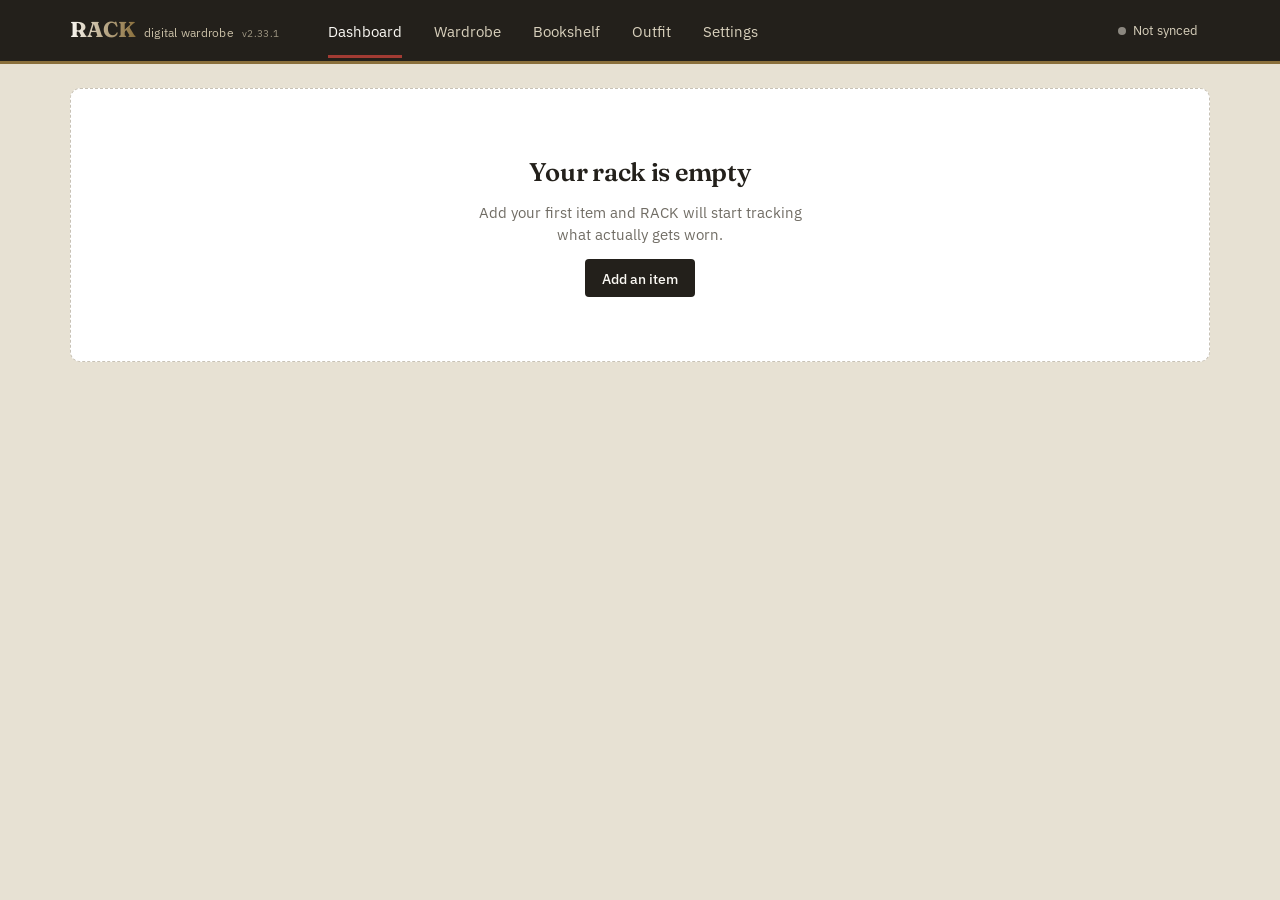
<file: index.html>
<!DOCTYPE html>
<!-- Every commit must bump VERSION. Rules: VERSIONING.md -->
<html lang="en">
<head>
<meta charset="UTF-8">
<meta name="viewport" content="width=device-width, initial-scale=1.0, viewport-fit=cover, interactive-widget=resizes-content">
<title>RACK — Digital Wardrobe</title>
<meta name="description" content="Track your wardrobe, what you actually wear, and what it's worth.">
<link rel="icon" href="data:image/svg+xml,%3Csvg xmlns='http://www.w3.org/2000/svg' viewBox='0 0 100 100'%3E%3Crect width='100' height='100' rx='16' fill='%2323201B'/%3E%3Cline x1='15' y1='30' x2='85' y2='30' stroke='%238A6F3B' stroke-width='6'/%3E%3Cpath d='M30 30 L30 75 M50 30 L50 80 M70 30 L70 72' stroke='%23FBF9F4' stroke-width='5' stroke-linecap='round'/%3E%3C/svg%3E">
<link rel="manifest" href="manifest.webmanifest">
<meta name="theme-color" content="#23201B">
<meta name="mobile-web-app-capable" content="yes">
<meta name="apple-mobile-web-app-capable" content="yes">
<meta name="apple-mobile-web-app-title" content="RACK">
<link rel="apple-touch-icon" href="icons/apple-touch-icon.png">
<link rel="preconnect" href="https://fonts.googleapis.com">
<link rel="preconnect" href="https://fonts.gstatic.com" crossorigin>
<link href="https://fonts.googleapis.com/css2?family=Fraunces:wght@500;600;700&family=IBM+Plex+Sans:wght@400;500;600&display=swap" rel="stylesheet">
<link rel="stylesheet" href="css/style.css?v=20261125g">
</head>
<body>

<header class="app-header">
  <div class="app-header__inner">
    <div class="brand"><span class="gradient-text">RACK</span> <small>digital wardrobe</small> <span class="brand__version mono" id="app-version"></span></div>
    <nav class="nav">
      <button class="nav__link" data-tab="dashboard">Dashboard</button>
      <button class="nav__link" data-tab="wardrobe">Wardrobe</button>
      <button class="nav__link" data-tab="bookshelf" hidden>Bookshelf</button>
      <button class="nav__link" data-tab="outfit">Outfit</button>
      <button class="nav__link" data-tab="settings">Settings</button>
    </nav>
    <div class="sync-indicator" id="sync-indicator">
      <button class="sync-indicator__btn" id="sync-indicator-btn" type="button">
        <span class="sync-indicator__icon" aria-hidden="true"></span>
        <span class="sync-dot" id="sync-dot"></span>
        <span class="sync-indicator__label" id="sync-indicator-label">—</span>
      </button>
      <div class="sync-popover" id="sync-popover">
        <p class="sync-popover__status" id="sync-popover-status">—</p>
        <p class="muted">Push/Pull includes photos. Auto-sync updates wardrobe data only.</p>
        <div class="sync-popover__actions">
          <button class="btn btn--small btn--primary" id="sync-push-btn">Push</button>
          <button class="btn btn--small btn--ghost" id="sync-pull-btn">Pull</button>
        </div>
        <button class="btn btn--tiny btn--ghost sync-popover__settings" id="sync-popover-settings">Sync settings</button>
      </div>
    </div>
  </div>
</header>
<div class="sync-scrim" id="sync-scrim"></div>

<nav class="bottom-nav" id="bottom-nav">
  <span class="bottom-nav__lens" aria-hidden="true"></span>
  <button class="bottom-nav__link" data-tab="dashboard"><span class="bottom-nav__icon" data-icon="home"></span><span class="bottom-nav__label">Home</span></button>
  <button class="bottom-nav__link" data-tab="wardrobe"><span class="bottom-nav__icon" data-icon="hanger"></span><span class="bottom-nav__label">Wardrobe</span></button>
  <button class="bottom-nav__link" data-tab="bookshelf" hidden><span class="bottom-nav__icon" data-icon="book"></span><span class="bottom-nav__label">Bookshelf</span></button>
  <button class="bottom-nav__link" data-tab="outfit"><span class="bottom-nav__icon" data-icon="sparkles"></span><span class="bottom-nav__label">Outfit</span></button>
  <button class="bottom-nav__link" data-tab="settings"><span class="bottom-nav__icon" data-icon="sliders"></span><span class="bottom-nav__label">Settings</span></button>
</nav>

<main class="app-main" id="view"></main>

<div class="modal-overlay" id="modal-overlay">
  <div class="modal-box" id="modal-box"></div>
</div>

<div class="toast-host" id="toast-host"></div>

<script src="js/data.js?v=20261125g"></script>
<script src="js/sync.js?v=20261125g"></script>
<script src="js/brand-logos.js?v=20261125g"></script>
<script src="js/photos.js?v=20261125g"></script>
<script src="js/app.js?v=20261125g"></script>
<script>if ('serviceWorker' in navigator) addEventListener('load', () => navigator.serviceWorker.register('sw.js').catch(() => {}));</script>
</body>
</html>
</file>
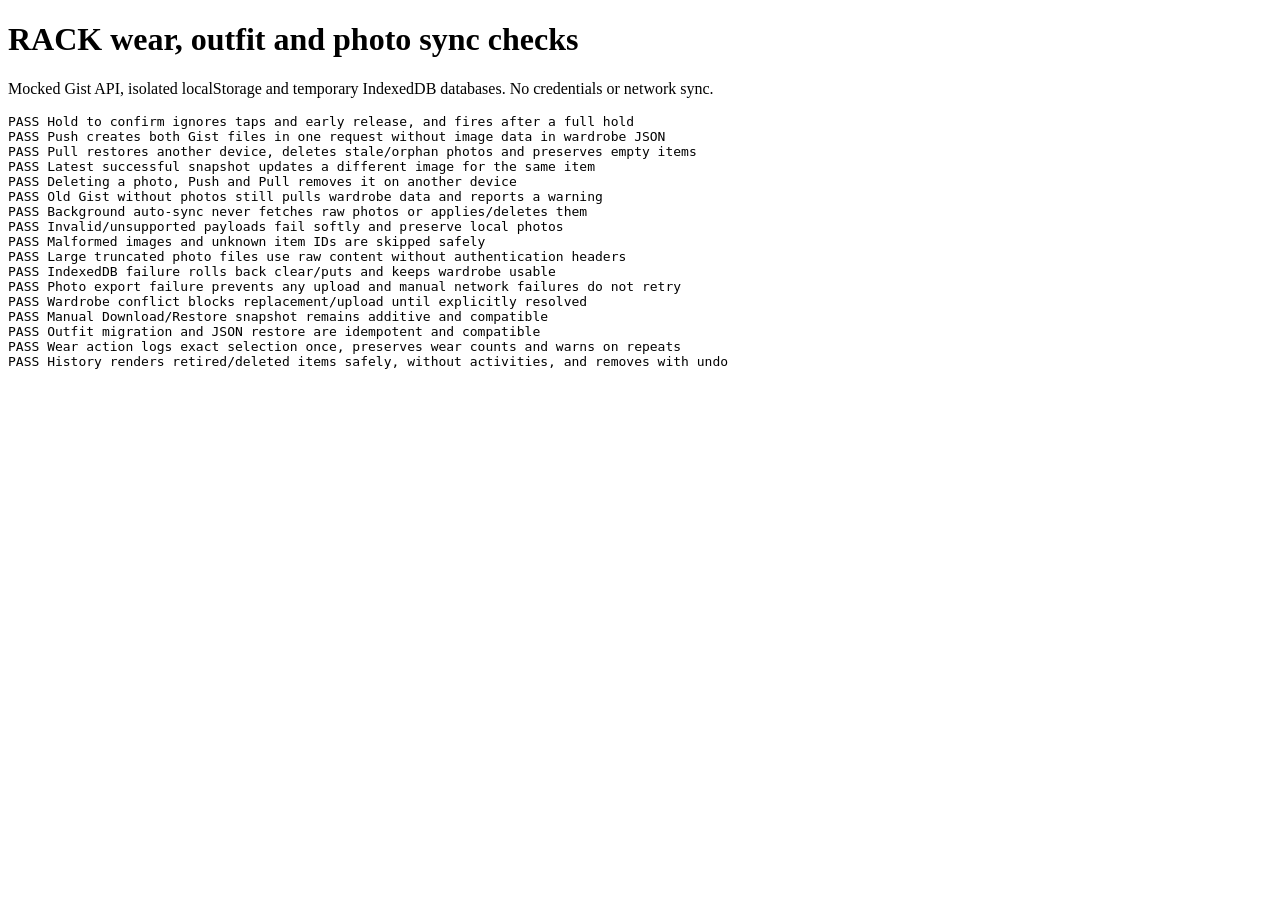
<file: tests/sync.html>
<!doctype html>
<html lang="en">
<meta charset="utf-8">
<title>RACK wear, outfit and photo sync checks</title>
<h1>RACK wear, outfit and photo sync checks</h1>
<p>Mocked Gist API, isolated localStorage and temporary IndexedDB databases. No credentials or network sync.</p>
<pre id="results">Running…</pre>
<script src="review.js"></script>
<script src="milestones.js"></script>
<script src="books.js"></script>
<script src="logos.js"></script>
<script src="modals.js"></script>
<script src="sync.js"></script>
</html>
</file>
<file: css/style.css>
/* ============================================================
   RACK — style.css
   A tailoring / garment-label inspired system: canvas backdrop,
   brass rail accents, hairline rules, tag-punch card motif.
   ============================================================ */

:root {
  /* ---- core theme tokens — overridden per-theme via JS (inline style on :root) ---- */
  --canvas: #E7E1D3;
  --surface-raised: #FFFFFF;
  --text: #23201B;
  --ink: #23201B;          /* structural dark surfaces: header, primary buttons, toast */
  --accent-ink: #FBF9F4;   /* text/icons sitting on --ink surfaces */
  --accent: #8A6F3B;       /* brass rail */
  --thread: #A23B33;       /* stitched red — sparing use */
  --good: #4C6B4F;

  /* ---- derived tokens — computed from the core set above, same formula for every theme ---- */
  --ink-soft: color-mix(in srgb, var(--text) 60%, var(--canvas) 40%);
  --line: color-mix(in srgb, var(--text) 16%, var(--canvas) 84%);
  --surface: color-mix(in srgb, var(--canvas) 35%, var(--surface-raised) 65%);
  --good-bg: color-mix(in srgb, var(--good) 20%, var(--surface-raised) 80%);
  --warn: var(--thread);
  --warn-bg: color-mix(in srgb, var(--thread) 18%, var(--surface-raised) 82%);

  --radius-s: 4px;
  --radius-m: 10px;
  --shadow-card: 0 1px 0 rgba(35,32,27,0.06);

  /* ---- motion ---- */
  --ease-out: cubic-bezier(.22, 1, .36, 1);       /* entrances: quick start, soft landing */
  --ease-in-out: cubic-bezier(.65, 0, .35, 1);    /* anything that travels across the screen */
  --dur-enter: 200ms;                             /* menus, popovers, modals (kept inside 150-250ms) */
  --dur-exit: 160ms;                              /* exits run 20% shorter than entrances */
  --stagger: 30ms;                                /* gap between sequential rows */
  --font-display: 'Fraunces Tabular', 'Fraunces', Georgia, 'Times New Roman', serif;
  --font-body: 'IBM Plex Sans', -apple-system, Segoe UI, sans-serif;
}

* { box-sizing: border-box; }
[hidden] { display: none !important; }
html { -webkit-text-size-adjust: 100%; }
body {
  margin: 0;
  background: var(--canvas);
  color: var(--text);
  font-family: var(--font-body);
  font-size: 15px;
  line-height: 1.5;
  font-variant-numeric: tabular-nums;   /* every digit the same width; the "Tabular digits" faces at the end cover fonts that lack it */
}
button, input, select, textarea { font-variant-numeric: tabular-nums; }
h1, h2, h3, h4 { font-family: var(--font-display); font-weight: 600; margin: 0 0 .4em; letter-spacing: -0.01em; }
p { margin: 0 0 .8em; }
.muted { color: var(--ink-soft); font-size: .88em; }
.mono { font-family: var(--font-body); font-variant-numeric: tabular-nums; }
button { font-family: inherit; }
a { color: var(--accent); }
* { -webkit-tap-highlight-color: transparent; }
:focus-visible { outline: 2px solid var(--accent); outline-offset: 2px; }

/* ---------------- header / nav ---------------- */
.app-header {
  position: sticky; top: 0; left: 0; z-index: 48;
  width: 100%;
  background: var(--ink);
  color: var(--accent-ink);
  border-bottom: 3px solid var(--accent);
}
.app-header__inner {
  max-width: 1180px; margin: 0 auto;
  display: flex; align-items: center; gap: 2rem;
  padding: 0 1.25rem;
}
.brand {
  display: flex; align-items: baseline; gap: .5rem;
  padding: .9rem 0;
  font-family: var(--font-display);
  font-size: 1.35rem;
  font-weight: 700;
  color: var(--accent-ink);
  white-space: nowrap;
}
.brand small { font-family: var(--font-body); font-variant-numeric: tabular-nums; font-size: .55em; color: #C9BFA6; font-weight: 400; letter-spacing: .02em; }
.settings-version { display: none; text-align: center; font-size: .7rem; opacity: .6; margin: .5rem 0 0; }
.sync-indicator__icon { display: none; }
.brand__version { font-size: .62rem; color: #C9BFA6; opacity: .75; font-weight: 400; letter-spacing: .04em; }

.nav { display: flex; gap: 0; overflow-x: auto; flex: 1; position: relative; }
.nav__link {
  position: relative;
  background: none; border: none; color: #D8D0BC;
  font-family: var(--font-body); font-size: .95rem;
  padding: 1.1rem 1rem;
  cursor: pointer;
  white-space: nowrap;
  transition: color .2s var(--ease-out);
}
.nav__link:hover { color: var(--accent-ink); }
.nav__link.is-active { color: var(--accent-ink); }
/* one shared underline (.nav__ink, placed by syncNavInk in app.js) slides between tabs instead of a new one appearing under each */
.nav__ink {
  position: absolute; left: 0; bottom: 0; height: 3px; width: var(--ink-w, 0); pointer-events: none;
  transform: translateX(var(--ink-x, 0)); background: var(--thread);
}
.nav__ink.is-ready { transition: transform .3s var(--ease-in-out), width .3s var(--ease-in-out); }

/* ---------------- sync indicator ---------------- */
.sync-indicator { position: relative; margin-left: auto; }
.sync-indicator__btn {
  display: flex; align-items: center; gap: .45rem;
  background: none; border: 1px solid transparent; border-radius: 20px;
  padding: .4rem .7rem; cursor: pointer; color: #D8D0BC;
  font-family: var(--font-body); font-size: .82rem;
}
.sync-indicator__btn { transition: background-color .2s var(--ease-out), transform .14s var(--ease-out); }
.sync-indicator__btn:hover { background: rgba(255,255,255,.06); }
.sync-indicator__btn:active { transform: scale(.97); }
.sync-dot {
  width: 8px; height: 8px; border-radius: 50%; flex-shrink: 0;
  background: #8C8880; transition: background-color .25s var(--ease-out);
}
.sync-dot--synced { background: var(--good); }
.sync-dot--pending { background: var(--accent); }
.sync-dot--syncing { background: var(--accent); animation: sync-pulse 1s ease-in-out infinite; }
.sync-dot--failed, .sync-dot--conflict { background: var(--thread); }
@keyframes sync-spin { to { transform: rotate(360deg); } }
@keyframes sync-pulse { 0%, 100% { opacity: 1; } 50% { opacity: .35; } }

.sync-popover {
  display: none;
  opacity: 0; transform: scale(.95); transform-origin: calc(100% - 1.5rem) 0;  /* grows out of the sync button */
  transition: opacity var(--dur-exit) var(--ease-out), transform var(--dur-exit) var(--ease-out), display var(--dur-exit) allow-discrete;
  position: absolute; top: calc(100% + 8px); right: 0; z-index: 47;
  background: var(--surface-raised); color: var(--text);
  border: 1px solid var(--line); border-radius: var(--radius-m);
  box-shadow: 0 14px 34px rgba(0,0,0,.22);
  padding: .9rem; width: 240px;
}
.sync-popover.is-open {
  display: block; opacity: 1; transform: none;
  transition: opacity var(--dur-enter) var(--ease-out), transform var(--dur-enter) var(--ease-out), display var(--dur-enter) allow-discrete;
}
@starting-style { .sync-popover.is-open { opacity: 0; transform: scale(.95); } }
/* scrim behind the popover: frosted (default) or fluted, via <html data-popover-blur> */
.sync-scrim {
  display: none; opacity: 0;
  transition: opacity var(--dur-exit) var(--ease-out), display var(--dur-exit) allow-discrete;
  position: fixed; inset: 0; z-index: 44;
  background: rgba(255,255,255,.18);
  backdrop-filter: blur(16px) saturate(150%); -webkit-backdrop-filter: blur(16px) saturate(150%);
}
[data-popover-blur="fluted"] .sync-scrim {
  background:
    repeating-linear-gradient(90deg, rgba(255,255,255,.14) 0, rgba(255,255,255,.03) 6px, rgba(0,0,0,.07) 12px, rgba(255,255,255,.14) 12px),
    rgba(255,255,255,.10);
  backdrop-filter: blur(12px) saturate(140%); -webkit-backdrop-filter: blur(12px) saturate(140%);
}
.sync-scrim.is-open { display: block; opacity: 1; transition-duration: var(--dur-enter); }
@starting-style { .sync-scrim.is-open { opacity: 0; } }
.sync-popover__status { font-size: .82rem; color: var(--ink-soft); margin: 0 0 .7rem; }
.sync-popover__actions { display: flex; gap: .5rem; }
.sync-popover__actions .btn { flex: 1; }
.sync-popover__settings { width: 100%; margin-top: .6rem; }

/* ---------------- bottom nav (mobile only) ---------------- */
.bottom-nav {
  display: none;
  position: fixed; left: 0; right: 0; bottom: 0; z-index: 40;
  background: var(--ink);
  border-top: 3px solid var(--accent);
  padding-bottom: env(safe-area-inset-bottom);
}
.bottom-nav__link {
  position: relative;
  flex: 1;
  display: flex; flex-direction: column; align-items: center; justify-content: center; gap: .25rem;
  background: none; border: none; color: #D8D0BC;
  font-family: var(--font-body); font-size: .68rem;
  padding: .55rem .25rem .5rem;
  cursor: pointer;
}
.bottom-nav__lens { display: none; }
.bottom-nav__icon { display: flex; line-height: 0; }
.bottom-nav__icon svg { display: block; }
.bottom-nav__label { line-height: 1; }
.bottom-nav__link.is-active { color: var(--accent-ink); }
.bottom-nav__link.is-active::before {
  content: ''; position: absolute; left: .9rem; right: .9rem; top: 0; height: 3px;
  background: var(--thread);
}

/* ---------------- layout ---------------- */
.app-main { max-width: 1180px; margin: 0 auto; padding: 1.5rem 1.25rem 4rem; }
.view-section { display: flex; flex-direction: column; gap: 1.25rem; }
.wardrobe-block, #outfit-body { display: flex; flex-direction: column; gap: 1.25rem; }

/* ---------------- buttons ---------------- */
.btn {
  font-family: var(--font-body); font-size: .9rem; font-weight: 500;
  padding: .55rem 1rem; border-radius: var(--radius-s); border: 1px solid transparent;
  cursor: pointer; transition: background-color .2s var(--ease-out), border-color .2s var(--ease-out), color .2s var(--ease-out), transform .14s var(--ease-out);
}
.btn:active { transform: scale(.97); }
.btn--primary { background: var(--ink); color: var(--accent-ink); }
.btn--primary:hover { background: #38332A; }
.btn--ghost { background: transparent; border-color: var(--line); color: var(--text); }
.btn--ghost:hover { background: var(--surface-raised); }
.btn--danger { background: var(--thread); color: #fff; }
.btn--danger:hover { background: #8B322B; }
/* Hold to confirm (app.js holdToConfirm): the button fills left to right while it is held. */
.btn--hold { position: relative; overflow: hidden; isolation: isolate; user-select: none; -webkit-user-select: none; -webkit-touch-callout: none; touch-action: manipulation; }
.btn--hold::before { content: ''; position: absolute; inset: 0; z-index: -1; pointer-events: none; background: rgba(0,0,0,.3); transform: scaleX(var(--hold, 0)); transform-origin: left; }
[data-style="neumorphic"] .btn--hold::before { background: color-mix(in srgb, var(--thread) 22%, transparent); }
.btn--danger-ghost { background: transparent; border-color: var(--warn-bg); color: var(--thread); }
.btn--danger-ghost:hover { background: var(--warn-bg); }
.btn--small { padding: .4rem .75rem; font-size: .82rem; }
.btn--tiny { padding: .25rem .55rem; font-size: .76rem; }
.btn[disabled] { opacity: .4; cursor: not-allowed; }
.icon-btn { background: none; border: none; font-size: 1.4rem; line-height: 1; cursor: pointer; color: var(--ink-soft); }
.icon-btn:hover { color: var(--text); }

/* ---------------- toolbar / filters ---------------- */
.toolbar {
  display: flex; flex-wrap: wrap; align-items: center; justify-content: flex-start; gap: .75rem;
}
/* sort: a toolbar button with a native select laid invisibly over it, so a tap opens the platform picker */
.sort-btn { position: relative; cursor: pointer; }
.sort-btn select { position: absolute; inset: 0; width: 100%; height: 100%; opacity: 0; cursor: pointer; font-size: 16px; appearance: none; border: 0; padding: 0; margin: 0; }
.sort-btn:focus-within { outline: 2px solid var(--ink); outline-offset: 2px; }
.sort-btn.is-sorted { background: color-mix(in srgb, var(--accent) 20%, var(--surface-raised)); font-weight: 600; }
/* search, filters and view toggle cluster left; the create action sits alone on the far right */
#add-item-btn { margin-left: auto; }
.toolbar__filters { display: none; flex-wrap: wrap; gap: .5rem; flex-basis: 100%; width: 100%; }
.toolbar__filters.is-open {
  display: flex; margin-top: .5rem; padding-top: .75rem; border-top: 1px dashed var(--line);
}
.filters-toggle-btn { display: inline-flex; align-items: center; position: relative; }
.filter-count-badge {
  display: inline-flex; align-items: center; justify-content: center;
  min-width: 18px; height: 18px; padding: 0 4px; margin-left: .4rem;
  border-radius: 20px; background: var(--thread); color: #fff;
  font-family: var(--font-body); font-variant-numeric: tabular-nums; font-size: .68rem;
}
.filter-count-badge[hidden] { display: none; }
.filters-backdrop { display: none; }
.filters-done-btn { display: none; }
select, input[type="text"], input[type="number"], input[type="password"], input[type="search"],
input[type="date"] {
  font-family: var(--font-body); font-size: .87rem;
  padding: .5rem .6rem; border-radius: var(--radius-s); border: 1px solid var(--line);
  background: var(--surface-raised); color: var(--text);
}
.search-input { flex: 1 1 180px; min-width: 0; max-width: 260px; }

/* ---------------- stat grid (dashboard) ---------------- */
.stat-grid { display: grid; grid-template-columns: repeat(2, 1fr); gap: .75rem; }
.stat-card {
  background: var(--surface-raised); border: 1px solid var(--line); border-radius: var(--radius-m);
  padding: 1rem 1.1rem; display: flex; flex-direction: column; gap: .2rem;
}
.stat-card__num { font-family: var(--font-display); font-size: 1.7rem; font-weight: 700; }
.stat-card__label { font-size: .8rem; color: var(--ink-soft); }
/* hero metric: one dominant figure, supporting numbers small beneath */
.stat-hero { grid-column: 1 / -1; padding: .9rem 1.2rem; gap: .2rem; }
.stat-hero .stat-card__num { font-size: 1.9rem; line-height: 1.1; }
.stat-hero__head { display: flex; align-items: center; justify-content: space-between; gap: .35rem; }   /* switch sits at the right edge, clear of the figure */
.stat-hero__switch {
  display: inline-flex; align-items: center; justify-content: center; flex: none;
  width: 30px; height: 30px; margin: -4px 0; padding: 0; border-radius: 999px;
  border: 1px solid var(--line); background: transparent; color: var(--ink-soft); cursor: pointer;
}
#cpw-label, #cpw-value { transform-origin: left center; }
.stat-hero__switch:hover, .stat-hero__switch:focus-visible { color: var(--text); border-color: currentColor; }
.stat-hero__meta {
  display: grid; grid-template-columns: repeat(auto-fit, minmax(110px, 1fr)); gap: .75rem 1rem;
  margin-top: .45rem; padding-top: .6rem; border-top: 1px dashed var(--line);
}
.stat-grid .stat-card:not(.stat-hero) { padding: .7rem 1rem; }
.stat-grid .stat-card:not(.stat-hero) .stat-card__num { font-size: 1.35rem; }
.stat-hero__item { display: flex; flex-direction: column; gap: .05rem; min-width: 0; }
.stat-hero__val { font-family: var(--font-display); font-size: 1.05rem; font-weight: 600; overflow-wrap: anywhere; }
.stat-hero__item--wide { grid-column: 1 / -1; flex-direction: row; align-items: baseline; gap: .5rem; }
@media (min-width: 641px) { .stat-hero__meta { grid-template-columns: repeat(4, 1fr); } }  /* full-width item stops auto-fit collapsing empty columns */
/* longest idle + dormant count in one compact row */
.stat-idle { grid-column: 1 / -1; flex-direction: row; align-items: center; justify-content: space-between; gap: .75rem; }
.stat-idle__main { display: flex; flex-direction: column; gap: .1rem; min-width: 0; }
.stat-idle__name { white-space: nowrap; overflow: hidden; }
.stat-idle .tag-chip { flex: none; }
.stat-idle--action { cursor: pointer; transition: transform var(--dur-exit) var(--ease-out); }
.stat-idle--action:active { transform: scale(.985); }
.stat-idle--action:focus-visible { outline: 2px solid var(--accent); outline-offset: 2px; }
.mini-row > span:first-child { min-width: 0; overflow: hidden; text-overflow: ellipsis; white-space: nowrap; }
.mini-row > .tag-chip { flex: none; white-space: nowrap; }
.mini-row > .mini-name:first-child { display: flex; align-items: center; }
.mid { display: flex; min-width: 0; }
.mini-row__main { flex: 1 1 auto; min-width: 0; display: flex; flex-direction: column; gap: .1rem; }
.mini-row__main > .mini-name { display: flex; align-items: center; min-width: 0; overflow: hidden; white-space: nowrap; }
.mini-row__main > small { font-size: .74rem; white-space: nowrap; overflow: hidden; text-overflow: ellipsis; }
.mid__start { min-width: 0; overflow: hidden; text-overflow: ellipsis; white-space: pre; }
.mid__end { flex: none; white-space: pre; }

.dash-cols { display: grid; grid-template-columns: repeat(auto-fit, minmax(260px, 1fr)); gap: 1rem; }
.panel {
  background: var(--surface-raised); border: 1px solid var(--line); border-radius: var(--radius-m);
  padding: 1.2rem;
}
.settings-section { position: relative; }
.backup-cards { display: contents; }
.backup-actions { display: grid; grid-template-columns: 1fr 1fr; gap: .6rem; }
.backup-actions .btn { display: flex; align-items: center; justify-content: center; gap: .5rem; margin: 0; text-align: center; }
.settings-section__actions {
  position: absolute; top: 0; right: 0; z-index: 2;
  display: flex; align-items: center; gap: .4rem;
}
.item-group.is-collapsed .settings-section__actions { display: none; }
.settings-section__actions .btn--icon { height: auto; align-self: stretch; }
.settings-hint-btn {
  flex: none; width: 1.5rem; height: 1.5rem; padding: 0; border-radius: 50%; cursor: pointer;
  border: 1px solid var(--line); background: transparent; color: var(--ink-soft);
  font: inherit; font-size: .8rem; line-height: 1;
}
.settings-hint-btn:hover, .settings-hint-btn[aria-expanded="true"] { color: var(--text); border-color: var(--ink-soft); }
.item-group.is-collapsed .settings-hint-btn { display: none; }
.settings-hint-tip {
  position: absolute; top: calc(100% + .35rem); right: 0; z-index: 30;
  width: min(19rem, calc(100vw - 2.5rem)); padding: .7rem .85rem;
  background: var(--surface-raised); color: var(--text);
  border: 1px solid var(--line); border-radius: var(--radius-m);
  box-shadow: 0 14px 34px rgba(0,0,0,.22);
  font-size: .82rem; line-height: 1.45;
  opacity: 0; visibility: hidden; transform: translateY(-4px); transform-origin: calc(100% - .8rem) 0;
  transition: opacity var(--dur-exit) var(--ease-out), transform var(--dur-exit) var(--ease-out), visibility 0s linear var(--dur-exit);
}
.settings-hint-tip::before { content: ""; position: absolute; left: 0; right: 0; top: -1rem; height: 1rem; }  /* keeps hover while the pointer crosses the gap */
.settings-hint-tip p { margin: 0; }
.settings-hint-tip p + p { margin-top: .5rem; }
.settings-hint-tip.is-open, .settings-hint-btn:focus-visible + .settings-hint-tip {
  opacity: 1; visibility: visible; transform: none;
  transition: opacity var(--dur-enter) var(--ease-out), transform var(--dur-enter) var(--ease-out), visibility 0s;
}
@media (hover: hover) {
  .settings-hint-btn:hover + .settings-hint-tip, .settings-hint-tip:hover {
    opacity: 1; visibility: visible; transform: none;
    transition: opacity var(--dur-enter) var(--ease-out), transform var(--dur-enter) var(--ease-out), visibility 0s;
  }
}
.item-group.is-collapsed .settings-hint-tip { display: none; }
.panel--accent { border-color: var(--accent); background: #FBF6EA; }
.panel--sync label { display: flex; flex-direction: column; gap: .3rem; font-size: .85rem; font-weight: 500; }
.panel--sync input { width: 100%; box-sizing: border-box; }
.panel--danger { border-color: var(--warn-bg); }
.panel--quiet { padding: .75rem 1.2rem; }
.panel--quiet h3 { font-size: .85rem; color: var(--ink-soft); margin: 0 0 .3rem; }
.panel--quiet .mini-row { font-size: .82rem; }
.mini-list { display: flex; flex-direction: column; gap: .1rem; }
.mini-row {
  display: flex; justify-content: space-between; align-items: center; gap: .5rem;
  padding: .5rem 0; border-bottom: 1px dashed var(--line); font-size: .9rem;
}
.mini-row:last-child { border-bottom: none; }

/* ---------------- charts ---------------- */
.chart-svg { width: 100%; height: auto; margin-top: .3rem; }
.chart-svg .chart-label { font-family: var(--font-body); font-size: 12px; fill: var(--ink-soft); }
.chart-svg .chart-value { font-family: var(--font-body); font-variant-numeric: tabular-nums; font-size: 11px; fill: var(--text); }
.chart-svg .chart-track { fill: var(--canvas); }
.chart-svg .chart-icon { color: var(--ink-soft); }
.chart-svg .chart-grid { stroke: var(--line); stroke-width: 1; }
.chart-svg .chart-tick { font-family: var(--font-body); font-variant-numeric: tabular-nums; font-size: 10px; fill: var(--ink-soft); }

.tag-chip {
  display: inline-block; font-family: var(--font-body); font-variant-numeric: tabular-nums; font-size: .72rem;
  background: var(--canvas); border: 1px solid var(--line); border-radius: 20px;
  padding: .15rem .55rem; color: color-mix(in srgb, var(--text) 68%, var(--canvas));
}
/* the good/warn hues are often pale (and themeable), so the text is pulled toward --text to stay readable on their tint */
.tag-chip--good { background: var(--good-bg); color: color-mix(in srgb, var(--good) 50%, var(--text)); border-color: transparent; }
.tag-chip--warn { background: var(--warn-bg); color: color-mix(in srgb, var(--warn) 50%, var(--text)); border-color: transparent; }
.tag-chip--muted { opacity: .7; }
.tag-chip--more { cursor: pointer; font-family: var(--font-body); font-variant-numeric: tabular-nums; line-height: inherit; color: var(--text); }
.tag-chip--more { transition: border-color .2s var(--ease-out), transform .14s var(--ease-out); }
.tag-chip--more:hover { border-color: var(--ink-soft); }
.tag-chip--more:active { transform: scale(.97); }
.tag-chip[hidden] { display: none; }

/* ---------------- item grid & cards ---------------- */
.item-grid { display: grid; grid-template-columns: repeat(auto-fill, minmax(255px, 1fr)); gap: 1rem; }
.item-card {
  position: relative;
  min-width: 0;
  display: flex;
  flex-direction: column;
  background: var(--surface-raised); border: 1px solid var(--line); border-radius: var(--radius-m);
  padding: 1.1rem 1.1rem 1rem; box-shadow: var(--shadow-card);
}
.item-card__top { display: flex; gap: .65rem; align-items: flex-start; }
.swatch { width: 26px; height: 26px; border-radius: 50%; border: 2px solid var(--surface-raised); box-shadow: 0 0 0 1px var(--line); flex-shrink: 0; margin-top: .15rem; }
.swatch--sm { width: 18px; height: 18px; }
/* Perfumes have no colour; the bottle size sits where the swatch would be, so
   it matches the same footprint and keeps the title aligned across cards. */
.item-card__vol {
  display: inline-flex; align-items: center; justify-content: center;
  min-width: 26px; height: 26px; padding: 0 .3rem;
  border-radius: 13px; border: 1px solid var(--line); background: var(--surface);
  color: var(--ink-soft); font-size: .62rem; font-weight: 500; line-height: 1;
  letter-spacing: -.01em; white-space: nowrap; flex-shrink: 0; margin-top: .15rem;
}
.item-row .item-card__vol { min-width: 18px; height: 18px; border-radius: 9px; font-size: .55rem; padding: 0 .2rem; margin-top: 0; }
.item-card__titles { flex: 1; min-width: 0; }
@media (min-width: 641px) { .item-card__titles { min-height: 3.6rem; } } /* reserve two title lines only when cards sit side by side */
.item-card__titles h4 {
  font-size: 1rem; margin-bottom: .1rem; line-height: 1.25;
  display: -webkit-box; -webkit-line-clamp: 2; -webkit-box-orient: vertical;
  overflow: hidden; text-overflow: ellipsis; white-space: normal;
}
.item-card__breadcrumb { font-size: .76rem; color: var(--ink-soft); margin: 0; overflow: hidden; text-overflow: ellipsis; white-space: nowrap; }
.item-card__subtext { font-size: .82rem; color: var(--ink-soft); margin: .5rem 0 0; font-style: italic; }
.item-card__tags { display: flex; flex-wrap: wrap; gap: .3rem; margin: .7rem 0; }

/* overflow menu trigger: doubles as the card's decorative "hole" */
.item-card__overflow { flex-shrink: 0; margin-top: .15rem; }
.item-card__hole-btn {
  position: relative; width: 32px; height: 32px; padding: 0; border-radius: 50%;
  border: 1px solid var(--line); color: var(--ink-soft); cursor: pointer;
  background: color-mix(in srgb, var(--surface-raised) 65%, transparent);
  box-shadow: 0 1px 3px rgba(0,0,0,.08);
  display: flex; align-items: center; justify-content: center;
  transition: background-color .2s var(--ease-out), color .2s var(--ease-out), transform .14s var(--ease-out);
}
.item-card__hole-btn svg { display: block; }
.item-card__hole-btn::before { content: ''; position: absolute; inset: -6px; } /* larger tap target */
.item-card__hole-btn:hover { background: var(--surface-raised); color: var(--text); }

/* Per-device photo on perfume cards (photos.js). Hidden until a real image
   has decoded, so a missing or broken photo leaves the card exactly as it
   looked before — no empty box, no layout shift for photo-less items. */
.item-card__photo {
  margin: -1.1rem -1.1rem .85rem;
  border-radius: calc(var(--radius-m) - 2px) calc(var(--radius-m) - 2px) 0 0;
  overflow: hidden;
  background: var(--surface);
}
.item-card__photo img { display: block; width: 100%; aspect-ratio: 4 / 3; object-fit: cover; }
.item-card__hole-btn:active { transform: scale(.97); }

.item-card__stats {
  display: grid; grid-template-columns: repeat(2, 1fr); gap: .55rem .8rem;
  border-top: 1px dashed var(--line); border-bottom: 1px dashed var(--line);
  padding: .65rem 0; margin: .5rem 0;
  margin-top: auto;
}
.stat-cell { display: flex; align-items: center; gap: .45rem; min-width: 0; }
.stat-cell__icon { flex-shrink: 0; color: var(--ink-soft); display: flex; }
.stat-cell__text { display: flex; flex-direction: column; min-width: 0; }
.stat-cell__text .mono { font-size: .9rem; font-weight: 600; overflow: hidden; text-overflow: ellipsis; white-space: nowrap; }
.stat-cell__text small { font-size: .66rem; color: var(--ink-soft); text-transform: lowercase; }
.stat-cell--good,
.stat-cell--warn { padding: .2rem .4rem; margin: -.2rem -.4rem; border-radius: var(--radius-s); }
.stat-cell--good { background: var(--good-bg); }
.stat-cell--warn { background: var(--warn-bg); }
.stat-cell--good .stat-cell__icon,
.stat-cell--good .mono { color: var(--good); }
.stat-cell--warn .stat-cell__icon,
.stat-cell--warn .mono { color: var(--warn); }

.item-card__actions { display: flex; flex-direction: column; gap: .5rem; }
.item-card__actions-row { display: flex; flex-wrap: wrap; gap: .4rem; }
.item-card__actions-row--primary .btn--wear { flex: 1; }
.btn--wear { padding: .65rem 1rem; font-size: .92rem; }
.item-card--retired { opacity: .82; background: var(--canvas); }
.retired-badge {
  display: inline-block; font-size: .72rem; font-family: var(--font-body); font-variant-numeric: tabular-nums;
  color: var(--ink-soft); background: var(--surface-raised); border: 1px solid var(--line);
  border-radius: 20px; padding: .15rem .6rem; margin: .3rem 0 0;
}

/* ---------------- view toggle (cards / list) ---------------- */
.view-toggle { display: flex; border: 1px solid var(--line); border-radius: var(--radius-s); overflow: hidden; flex-shrink: 0; }
.view-toggle__btn {
  background: var(--surface-raised); border: none; padding: .55rem 1rem;
  font-family: var(--font-body); font-size: .9rem; color: var(--ink-soft); cursor: pointer;
  transition: background-color .2s var(--ease-out), color .2s var(--ease-out), transform .14s var(--ease-out);  /* old and new state overlap instead of snapping */
}
.view-toggle__btn:active { transform: scale(.97); }
/* selected state is a soft accent tint so + Add item stays the only solid dark button in the row */
.view-toggle__btn.is-active { background: color-mix(in srgb, var(--accent) 20%, var(--surface-raised)); color: var(--text); font-weight: 600; }
.segment-toggle { align-self: flex-start; }
/* wardrobe toolbar buttons: icon + label on desktop, icon only on phones so the row stays on one line */
.tb-btn { display: inline-flex; align-items: center; justify-content: center; gap: .45rem; }
.tb-btn svg { flex-shrink: 0; }
@media (max-width: 640px) {
  .tb-btn__label { display: none; }
  .wardrobe-block .toolbar { gap: .5rem; }   /* filters, sort, view, history and + Add share one row from 375px up */
  .tb-btn { gap: 0; min-width: 44px; padding-inline: .7rem; }
  .filters-toggle-btn.tb-btn .filter-count-badge { position: absolute; top: -7px; right: -7px; margin: 0; }
}

/* ---------------- compact list view ---------------- */
.item-grid--list { display: flex; flex-direction: column; gap: .4rem; }

/* optional collapsible sections (Settings > Appearance > Wardrobe sections) */
.item-groups { display: flex; flex-direction: column; gap: 1.25rem; }
.item-group__head {
  display: flex; align-items: center; gap: .5rem; width: 100%; margin-bottom: .75rem; padding: .35rem .1rem;
  background: none; border: none; border-bottom: 1px solid var(--line); cursor: pointer; text-align: left;
  color: var(--text); font-family: var(--font-display); font-size: 1.05rem; font-weight: 600;
}
.item-group__count { font-family: var(--font-body); font-variant-numeric: tabular-nums; font-size: .75rem; font-weight: 400; color: var(--ink-soft); }
.item-group__chev {
  width: .5rem; height: .5rem; margin: 0 .3rem .25rem .1rem; flex-shrink: 0;
  border-right: 2px solid currentColor; border-bottom: 2px solid currentColor;
  transform: rotate(45deg); transition: transform var(--dur-enter) var(--ease-in-out), margin var(--dur-enter) var(--ease-in-out);
}
.item-group.is-collapsed .item-group__chev { transform: rotate(-45deg); margin: 0 .35rem 0 0; }
.item-group.is-collapsed .item-group__head { margin-bottom: 0; }
/* Collapse reveals/hides by animating height while the box clips its contents (no display:none, so it can animate).
   overflow flips to clip at once when closing and only after the reveal finishes when opening, so card shadows are
   intact at rest and hidden cards add no scroll height. Where interpolate-size isn't supported the height just snaps. */
:root { interpolate-size: allow-keywords; }
.item-group__head { transition: margin-bottom var(--dur-enter) var(--ease-in-out); }
.item-group > .item-grid, .item-group > .settings-section__body {
  height: auto;
  transition: height var(--dur-enter) var(--ease-in-out), opacity var(--dur-enter) var(--ease-out), overflow 0s linear var(--dur-enter) allow-discrete, visibility 0s;
}
.item-group.is-collapsed > .item-grid, .item-group.is-collapsed > .settings-section__body {
  height: 0; opacity: 0; visibility: hidden; overflow: clip;
  transition: height var(--dur-exit) var(--ease-in-out), opacity var(--dur-exit) var(--ease-out), overflow 0s allow-discrete, visibility 0s linear var(--dur-exit);
}
.item-row {
  display: flex; align-items: center; gap: .7rem;
  background: var(--surface-raised); border: 1px solid var(--line); border-radius: var(--radius-s);
  padding: .55rem .7rem;
}
.item-row--retired { opacity: .8; background: var(--canvas); }
.item-row__main { flex: 1; min-width: 0; display: flex; flex-direction: column; gap: .05rem; }
.item-row__title { font-weight: 600; font-size: .9rem; white-space: nowrap; overflow: hidden; text-overflow: ellipsis; }
.item-row__meta { font-size: .74rem; color: var(--ink-soft); white-space: nowrap; overflow: hidden; text-overflow: ellipsis; }
.item-row__overflow { position: relative; flex-shrink: 0; }
.item-row__overflow-btn { font-size: 1.05rem; line-height: 1; padding: .35rem .55rem; }
.item-row__menu {
  display: none; opacity: 0; visibility: hidden; transform: scale(.95); transform-origin: calc(100% - 16px) 0;  /* grows out of the ⋮ button */
  transition: opacity var(--dur-exit) var(--ease-out), transform var(--dur-exit) var(--ease-out), visibility 0s linear var(--dur-exit), display var(--dur-exit) allow-discrete;
  position: absolute; top: calc(100% + 4px); right: 0; z-index: 30;
  background: var(--surface-raised); border: 1px solid var(--line); border-radius: var(--radius-s);
  box-shadow: 0 10px 26px rgba(0,0,0,.18); min-width: 168px; overflow: hidden;
}
.item-row__overflow.is-open .item-row__menu {
  display: block; opacity: 1; visibility: visible; transform: none;
  transition: opacity var(--dur-enter) var(--ease-out), transform var(--dur-enter) var(--ease-out), visibility 0s, display var(--dur-enter) allow-discrete;
}
@starting-style { .item-row__overflow.is-open .item-row__menu { opacity: 0; transform: scale(.95); } }
.item-row__menu button {
  display: block; width: 100%; text-align: left; padding: .55rem .8rem;
  background: none; border: none; border-bottom: 1px solid var(--line);
  cursor: pointer; font-family: var(--font-body); font-size: .84rem; color: var(--text);
}
.item-row__menu button:last-child { border-bottom: none; }
.item-row__menu button:hover { background: var(--canvas); }
.item-row__menu button.danger { color: var(--thread); }
.item-row__menu button:disabled { opacity: .4; cursor: not-allowed; }
/* compact +1 so the title gets the room; the title keeps its last words and trims the middle */
.item-row__wear { min-width: 44px; padding-inline: .7rem; }
.item-row__title .mid { font: inherit; }

/* ---------------- outfit builder ---------------- */
.outfit-question { font-family: var(--font-display); font-size: 1.3rem; margin: 0; }
.outfit-view { max-width: 760px; width: 100%; margin: 0 auto; }
.outfit-chips-bar {
  position: sticky; top: var(--app-header-h, 0px); z-index: 20; margin: 0 -1.25rem;
  pointer-events: none; /* free-floating chips: taps in the empty space reach the content below */
}
.outfit-activity-chips {
  border-bottom: none; padding: .6rem 1.25rem; margin: 0; position: relative;
  pointer-events: none;
}
.subnav.outfit-activity-chips {
  border-bottom: none; flex-wrap: nowrap; overflow-x: auto; overflow-y: hidden; -webkit-overflow-scrolling: touch;
  scrollbar-width: none; overscroll-behavior-x: contain;
}
.outfit-activity-chips::-webkit-scrollbar { display: none; }
.outfit-activity-chips .subnav__link { pointer-events: auto; flex: 0 0 auto; white-space: nowrap; }
/* Outer shadows must stay inside the row's padding (~9px): the row scrolls sideways, so it clips
   vertically and a bigger shadow shows up as a hard-edged band under the chips. */
/* Liquid glass chips. Chromium gets real refraction via an inline backdrop-filter from
   LiquidGlass (app.js); everywhere else this frosted version applies. */
.outfit-chips-bar .outfit-activity-chips .subnav__link,
[data-style="glass"] .modal__body .form-actions .btn--ghost {
  background: linear-gradient(145deg, rgba(255,255,255,.42), rgba(255,255,255,.10) 55%, rgba(255,255,255,.22));
  border: 1px solid rgba(255,255,255,.55); color: var(--text);
  backdrop-filter: blur(6px) saturate(1.7) brightness(1.06); -webkit-backdrop-filter: blur(6px) saturate(1.7) brightness(1.06);
  box-shadow:
    inset 0 1.5px 1px rgba(255,255,255,.85), inset 0 -1px 1px rgba(255,255,255,.35),
    inset 1px 0 1px rgba(255,255,255,.35), inset -1px 0 1px rgba(255,255,255,.35),
    inset 0 0 14px rgba(255,255,255,.22), 0 2px 6px rgba(20,30,50,.12);
}
.outfit-chips-bar .outfit-activity-chips .subnav__link.is-active,
[data-style="glass"] .modal__body .form-actions .btn--primary {
  background: linear-gradient(145deg, color-mix(in srgb, var(--ink) 74%, transparent), color-mix(in srgb, var(--ink) 62%, transparent));
  color: var(--accent-ink); border-color: rgba(255,255,255,.28);
  box-shadow:
    inset 0 1.5px 1px rgba(255,255,255,.45), inset 0 -1px 1px rgba(255,255,255,.12),
    0 2px 6px rgba(20,30,50,.16);
}
.outfit-hint { padding: .5rem 0; }
.outfit-category h3 {
  display: flex; align-items: center; font-size: .95rem; margin: 0 0 .6rem;
}
.outfit-item-row { display: flex; flex-wrap: wrap; gap: .6rem; }
.outfit-item-tile {
  display: flex; align-items: center; gap: .55rem; text-align: left;
  background: var(--surface-raised); border: 1px solid var(--line); border-radius: var(--radius-m);
  padding: .55rem .8rem; cursor: pointer; font-family: var(--font-body); color: var(--text);
  max-width: 260px;
}
.outfit-item-tile { transition: border-color .2s var(--ease-out), background-color .2s var(--ease-out), transform .14s var(--ease-out); }
.outfit-item-tile:hover { border-color: var(--accent); }
.outfit-item-tile:active { transform: scale(.97); }
.outfit-item-tile.is-selected { border-color: var(--ink); background: var(--canvas); box-shadow: 0 0 0 1px var(--ink); }
.outfit-item-tile__text { display: flex; flex-direction: column; gap: .15rem; min-width: 0; }
.outfit-item-tile__title {
  font-size: .87rem; font-weight: 500; line-height: 1.25;
  display: -webkit-box; -webkit-line-clamp: 2; -webkit-box-orient: vertical;
  overflow: hidden; text-overflow: ellipsis; white-space: normal;
}
.outfit-item-tile__meta { display: block; font-size: .72rem; }
.outfit-item-tile .swatch--sm { margin-top: 0; }
@media (max-width: 640px) {
  /* Two tiles per row on phones; a picked one-at-a-time item spans the full row. */
  .outfit-item-row { display: grid; grid-template-columns: repeat(2, minmax(0, 1fr)); }
  .outfit-item-tile { max-width: none; }
  .outfit-item-tile__title { -webkit-line-clamp: 3; }
  .outfit-item-tile.is-selected:only-child { grid-column: 1 / -1; }
}

.outfit-summary {
  background: var(--surface-raised); border: 1px solid var(--line); border-radius: var(--radius-m);
  padding: 1rem 1.1rem; position: sticky; bottom: 1rem; box-shadow: var(--shadow-card);
}
.outfit-summary__empty { margin: 0; }
.outfit-summary__header { display: flex; justify-content: space-between; align-items: baseline; gap: .75rem; margin-bottom: .6rem; }
.outfit-summary__list { display: flex; flex-wrap: wrap; gap: .4rem; margin-bottom: .8rem; }
.outfit-summary__chip { display: inline-flex; align-items: center; gap: .35rem; padding-right: .35rem; }
.outfit-summary__chip button { background: none; border: none; cursor: pointer; color: var(--ink-soft); font-size: .85rem; line-height: 1; }
.outfit-summary__chip button:hover { color: var(--thread); }
.outfit-summary__actions { display: flex; flex-wrap: wrap; justify-content: flex-end; gap: .5rem; }
@media (max-width: 640px) {
  .outfit-summary { position: static; }
}

/* ---------------- masters ---------------- */
.subnav { display: flex; gap: .4rem; flex-wrap: wrap; border-bottom: 1px solid var(--line); padding-bottom: .75rem; }
.subnav__link {
  background: var(--surface-raised); border: 1px solid var(--line); border-radius: 20px;
  padding: .4rem .9rem; font-size: .85rem; cursor: pointer; color: var(--ink-soft);
  transition: background-color .2s var(--ease-out), border-color .2s var(--ease-out), color .2s var(--ease-out), transform .14s var(--ease-out);
}
.subnav__link:active { transform: scale(.97); }
.subnav__link.is-active { background: var(--ink); color: var(--accent-ink); border-color: var(--ink); }

.panel-list { display: flex; flex-direction: column; gap: .8rem; }
.master-card { background: var(--surface-raised); border: 1px solid var(--line); border-radius: var(--radius-m); padding: 1rem 1.1rem; }
.master-card__row { display: flex; align-items: center; gap: .75rem; flex-wrap: wrap; }
.master-card__row strong { font-size: 1.02rem; flex: 1; min-width: 100px; }
.master-card__actions { display: flex; gap: .4rem; }
.master-card__actions--split { flex: 1 1 100%; align-items: center; }
.master-card__actions--split [data-act="edit"] { margin-left: auto; }
.btn--icon { display: inline-flex; align-items: center; justify-content: center; width: 36px; height: 32px; padding: 0; }

.sub-list { display: flex; flex-wrap: wrap; gap: .4rem; margin-top: .7rem; }
.cat-icon-badge {
  display: inline-flex; align-items: center; justify-content: center;
  width: 30px; height: 30px; border-radius: 50%; background: var(--canvas); color: var(--ink-soft); flex-shrink: 0;
}
.icon-picker { display: grid; grid-template-columns: repeat(auto-fill, minmax(40px, 1fr)); gap: .4rem; }
.icon-picker__btn {
  display: flex; align-items: center; justify-content: center;
  width: 40px; height: 40px; border-radius: var(--radius-s); border: 1px solid var(--line);
  background: var(--surface-raised); color: var(--ink-soft); cursor: pointer;
}
.icon-picker__btn { transition: background-color .2s var(--ease-out), color .2s var(--ease-out), border-color .2s var(--ease-out), transform .14s var(--ease-out); }
.icon-picker__btn:hover { border-color: var(--accent); }
.icon-picker__btn:active { transform: scale(.97); }
.icon-picker__btn.is-selected { background: var(--ink); color: var(--accent-ink); border-color: var(--ink); }
.sub-pill {
  background: var(--canvas); border: 1px solid var(--line); border-radius: 20px;
  padding: .25rem .3rem .25rem .7rem; font-size: .8rem; display: inline-flex; align-items: center; gap: .3rem;
}
.sub-pill button { background: none; border: none; cursor: pointer; color: var(--ink-soft); font-size: .8rem; padding: 0; width: 1.5rem; height: 1.6rem; display: inline-flex; align-items: center; justify-content: center; }
.sub-pill button:hover { color: var(--text); }
.sub-pill button[data-act="delete-sub"], .chip-card button[data-act="delete"] { color: var(--thread); border-radius: 50%; }  /* destructive: same warning colour as the big delete buttons */
.sub-pill button[data-act="delete-sub"]:hover, .chip-card button[data-act="delete"]:hover { color: var(--thread); background: var(--warn-bg); }

.tag-table__row {
  display: grid; grid-template-columns: 6.4rem minmax(0, 1fr) auto; align-items: center; gap: .6rem;
  background: var(--surface-raised); border: 1px solid var(--line); border-radius: var(--radius-s);
  padding: .55rem .9rem;
}
.tag-table { display: flex; flex-direction: column; gap: .4rem; }
.tag-table__row .tag-chip { justify-self: start; max-width: 100%; overflow-wrap: anywhere; }

.chip-grid { display: flex; flex-wrap: wrap; gap: .6rem; }
.chip-card {
  display: flex; align-items: center; gap: .5rem;
  background: var(--surface-raised); border: 1px solid var(--line); border-radius: 20px;
  padding: .4rem .5rem .4rem .8rem; font-size: .85rem;
}
.chip-card button { background: none; border: none; cursor: pointer; color: var(--ink-soft); padding: 0; width: 1.6rem; height: 1.6rem; flex: none; display: inline-flex; align-items: center; justify-content: center; }
.chip-card button:hover { color: var(--text); }
/* Brands: one full-width row per brand (several per row on wide screens); controls line up in columns */
.chip-grid--rows { display: grid; grid-template-columns: repeat(auto-fill, minmax(min(100%, 22rem), 1fr)); gap: .5rem; }
.chip-grid--rows .chip-card { padding: .5rem .5rem .5rem .65rem; min-width: 0; }
.chip-grid--rows .chip-card > .muted { min-width: 1.4rem; text-align: right; }
.chip-card__name { flex: 1; min-width: 0; overflow: hidden; text-overflow: ellipsis; white-space: nowrap; }
.chip-card button.chip-card__logo { color: var(--text); }  /* the logo is the tap target for changing it; keep logo colour, not the icon grey */
.chip-card__logo-empty { display: inline-flex; opacity: .35; }  /* no logo yet: faint placeholder in the same slot */
.brand-edit-logo { display: flex; align-items: center; gap: .7rem; }
.brand-edit-logo__label { font-size: .85rem; font-weight: 500; }
.brand-edit-logo .btn { margin-left: auto; }
.chip-card__spacer { flex: none; width: 1.6rem; }
/* no delete button when in use: keep the count from hugging the rounded edge */
.chip-card > .muted:last-child { padding-right: .3rem; }
/* per-brand scope picker in Masters > Brands */
.chip-card__scope {
  width: 6rem; font-size: .72rem; padding: .15rem .3rem; border-radius: 10px;
  border: 1px solid var(--line); background: var(--surface); color: var(--ink-soft);
  cursor: pointer;
}
.chip-card__scope:focus-visible { outline: 2px solid var(--accent); outline-offset: 1px; }

/* ---------------- forms ---------------- */
.form { display: flex; flex-direction: column; gap: .9rem; }
.form--wide { min-width: min(640px, 80vw); }
.form label { display: flex; flex-direction: column; gap: .3rem; font-size: .85rem; font-weight: 500; }
.form-row { display: grid; grid-template-columns: 1fr 1fr; gap: .9rem; align-items: end; }
.form fieldset { border: 1px solid var(--line); border-radius: var(--radius-s); padding: .8rem; }
.form legend { font-size: .8rem; color: var(--ink-soft); padding: 0 .3rem; }
.tag-check-grid { display: flex; flex-wrap: wrap; gap: .5rem .9rem; }
.tag-check { flex-direction: row !important; align-items: center; gap: .4rem !important; font-weight: 400 !important; }
.inline-add { display: flex; gap: .4rem; }
.inline-add select, .inline-add input { flex: 1; min-width: 0; }
.inline-add [hidden] { display: none !important; }
/* quiet text link that toggles the brand list's scope filter */
.form-link {
  align-self: flex-start; background: none; border: none; padding: 0;
  color: var(--ink-soft); font-size: .76rem; text-decoration: underline;
  text-underline-offset: 2px; cursor: pointer;
}
.form-link:hover { color: var(--thread); }
.form-actions { display: flex; justify-content: flex-end; gap: .6rem; margin-top: .3rem; }

/* Perfume photo picker inside the item modal (photos.js — per-device). */
.photo-field { display: flex; flex-direction: column; gap: .45rem; }
.photo-field[hidden] { display: none !important; }
.photo-field__label { font-size: .85rem; font-weight: 500; }
.photo-field__preview { border: 1px solid var(--line); border-radius: var(--radius-s); overflow: hidden; background: var(--surface); }
.photo-field__preview img { display: block; width: 100%; max-height: 220px; object-fit: contain; }
.photo-field__zoom { display: flex; align-items: center; gap: .6rem; font-size: .85rem; }
.photo-field__zoom[hidden] { display: none !important; }
.photo-field__zoom input { flex: 1; min-width: 0; accent-color: var(--accent, currentColor); }
.photo-field__zoom output { min-width: 3ch; text-align: right; color: var(--ink-soft); font-variant-numeric: tabular-nums; }
.photo-field__actions { display: flex; flex-wrap: wrap; gap: .4rem; align-items: center; }
.photo-field__hint { font-size: .74rem; color: var(--ink-soft); margin: 0; line-height: 1.45; }

.rule-row { display: grid; grid-template-columns: 1fr 1fr 1.3fr 1.3fr auto; gap: .5rem; align-items: end; margin-bottom: .8rem; }
.rule-field { display: flex; flex-direction: column; gap: .3rem; min-width: 0; }
.rule-field small { color: var(--ink-soft); font-size: .68rem; }
.rule-row select[multiple] { min-height: 66px; font-size: .78rem; }

/* ---------------- activity builder ---------------- */
.activity-preview {
  position: sticky; top: -1.3rem; z-index: 5;
  background: var(--surface); margin: 0 -1.3rem; padding: .7rem 1.3rem;
  border-bottom: 1px solid var(--line); display: flex; flex-direction: column; gap: .45rem;
}
.activity-preview__list { display: flex; flex-wrap: wrap; gap: .35rem; }
/* Modal action rows float as pills at the bottom of the scrolling body, with no bar behind them.
   One rule for every modal form (add/edit item, filters, activity, book, ...). Glass styling is below. */
.modal__body .form-actions {
  position: sticky; bottom: 0; z-index: 5; margin: .3rem 0 0; padding-top: .8rem;
  pointer-events: none;  /* the gap between pills passes taps through to the fields underneath */
}
.modal__body .form-actions .btn { pointer-events: auto; padding: .65rem 1.25rem; font-size: .9rem; }
:where(.modal__body .form-actions) .btn { box-shadow: 0 3px 10px rgba(20,30,50,.18); }
:where(.modal__body .form-actions) .btn--ghost { background: var(--surface-raised); }
@media (max-width: 640px) { .modal__body .form-actions .btn { flex: 1 1 0; } }
.modal__body .toolbar__filters .form-actions .btn { white-space: nowrap; }  /* otherwise the flex column parent sizes the bar for a wrapped label */
.small-label { font-size: .78rem; color: var(--ink-soft); font-weight: 500; margin: .3rem 0 -.2rem; }

.cat-rule { border-bottom: 1px solid var(--line); padding: .7rem 0; }
.cat-rule:last-child { border-bottom: none; }
.cat-rule__toggle { display: flex; flex-direction: row !important; align-items: center; gap: .55rem; cursor: pointer; font-weight: 500; font-size: .92rem; }
.cat-rule__toggle input { width: 16px; height: 16px; accent-color: var(--ink); cursor: pointer; flex-shrink: 0; }
.cat-rule__toggle svg { flex-shrink: 0; color: var(--ink-soft); }
.cat-rule__body:not(:empty) { margin: .6rem 0 0 1.65rem; display: flex; flex-direction: column; gap: .55rem; }
.chip-row { display: flex; flex-wrap: wrap; gap: .4rem; }
.chip-sm { padding: .3rem .7rem !important; font-size: .78rem !important; }
.cat-rule__advanced summary { cursor: pointer; font-size: .78rem; color: var(--ink-soft); }
.cat-rule__advanced[open] summary { margin-bottom: .5rem; }

.exclude-group { display: flex; flex-direction: column; gap: .35rem; margin-bottom: .6rem; }
.exclude-group:last-child { margin-bottom: 0; }
.exclude-group > small { text-transform: uppercase; letter-spacing: .03em; font-size: .68rem; }

.advanced-details { border: 1px solid var(--line); border-radius: var(--radius-s); padding: .7rem .8rem; }
.advanced-details summary { cursor: pointer; font-size: .82rem; color: var(--ink-soft); }
.advanced-details[open] summary { margin-bottom: .6rem; }

/* ---------------- empty state ---------------- */
.empty-state {
  text-align: center; padding: 4rem 1rem; background: var(--surface-raised);
  border: 1px dashed var(--line); border-radius: var(--radius-m);
}
.empty-state h2 { font-size: 1.6rem; }
.empty-state p { color: var(--ink-soft); max-width: 40ch; margin-left: auto; margin-right: auto; }

/* ---------------- settings ---------------- */
.settings-grid { display: grid; grid-template-columns: repeat(auto-fit, minmax(min(100%, 300px), 380px)); gap: 1rem; align-items: start; }
.settings-grid .panel { display: flex; flex-direction: column; gap: .6rem; }
.settings-grid--appearance { grid-template-columns: 1fr; }
.panel--wide { width: 100%; }

.theme-grid, .font-grid { display: grid; grid-template-columns: repeat(auto-fill, minmax(160px, 1fr)); gap: .8rem; margin-top: .5rem; }
.theme-card {
  border: 2px solid transparent; border-radius: var(--radius-m); padding: .9rem;
  display: flex; flex-direction: column; gap: .6rem;
}
.theme-card.is-active { border-color: var(--accent); }
.theme-card__dots { display: flex; gap: .35rem; }
.theme-card__dots span { width: 16px; height: 16px; border-radius: 50%; box-shadow: 0 0 0 1px rgba(0,0,0,.08); }
.theme-card p { margin: 0; font-weight: 600; font-size: .9rem; }
.theme-card__actions { display: flex; gap: .4rem; }

.font-card {
  border: 1px solid var(--line); border-radius: var(--radius-m); padding: .9rem;
  display: flex; flex-direction: column; gap: .4rem; background: var(--surface-raised);
}
.font-card.is-active { border-color: var(--accent); border-width: 2px; }
.font-card__sample { font-size: 2rem; margin: 0; line-height: 1; }
.font-card__name { margin: 0; font-size: .85rem; color: var(--ink-soft); }

.appearance-pair { display: grid; grid-template-columns: 1fr 1fr; gap: 1rem; align-items: stretch; }
.appearance-pair .panel { padding: 1rem; }
.appearance-pair .theme-card__actions { margin-top: auto; flex-wrap: wrap; }

/* "New theme" / "New font" tiles: skeleton placeholder, same size as a real card */
.theme-card.theme-card--new, .font-card.font-card--new,
[data-style] .theme-card.theme-card--new, [data-style] .font-card.font-card--new {
  background: transparent; box-shadow: none; backdrop-filter: none; -webkit-backdrop-filter: none;
  border: 2px dashed var(--line); color: var(--ink-soft); cursor: pointer; text-align: left; font: inherit;
}
.theme-card--new .theme-card__dots span { background: var(--line); opacity: .6; box-shadow: none; }
.font-card--new .font-card__sample { height: 2rem; width: 3.2rem; border-radius: .4rem; background: var(--line); opacity: .6; }
.skeleton-pill { height: 2rem; width: 4.4rem; border-radius: 999px; background: var(--line); opacity: .5; }
.theme-card--new p, .font-card--new .font-card__name { color: var(--ink-soft); font-weight: 600; }
.theme-card--new:hover, .font-card--new:hover { border-color: var(--ink-soft); }

.color-field { flex-direction: row !important; align-items: center; justify-content: space-between; gap: .6rem; }
.color-field input[type="color"] { width: 48px; height: 32px; padding: 2px; cursor: pointer; }
.hex-input { display: flex; align-items: center; gap: .5rem; }
.hex-input .hex-input__swatch { flex: none; }
.hex-input input[type="text"] { width: 7.2rem; font-family: var(--font-body); font-variant-numeric: tabular-nums; text-transform: uppercase; }
.hex-input input[type="text"].is-invalid { border-color: var(--thread); }
.theme-advanced .color-field + .color-field { margin-top: .7rem; }

/* ---------------- modal ---------------- */
.modal-overlay {
  position: fixed; inset: 0; background: rgba(35,32,27,0.55);
  opacity: 0; transition: opacity var(--dur-exit) var(--ease-out), display var(--dur-exit) allow-discrete;
  display: none; align-items: flex-start; justify-content: center;
  padding: 5vh 1rem; overflow: hidden; overscroll-behavior: contain; z-index: 50;
}
html.modal-open, html.modal-open body { overflow: hidden; }
.modal-overlay.is-open { display: flex; opacity: 1; transition-duration: var(--dur-enter); }
@starting-style { .modal-overlay.is-open { opacity: 0; } }
.modal-overlay--center { align-items: center; }
.modal-box {
  background: var(--surface); border-radius: var(--radius-m); max-width: 720px; width: 100%;
  box-shadow: 0 20px 60px rgba(0,0,0,.25);
  display: flex; flex-direction: column; max-height: 100%; overflow: hidden;
  opacity: 0; transform: scale(.95);
  transition: opacity var(--dur-exit) var(--ease-out), transform var(--dur-exit) var(--ease-out);
}
.modal-overlay.is-open .modal-box { opacity: 1; transform: none; transition-duration: var(--dur-enter); }
@starting-style { .modal-overlay.is-open .modal-box { opacity: 0; transform: scale(.95); } }
.modal__header { flex-shrink: 0; display: flex; justify-content: space-between; align-items: center; padding: 1.1rem 1.3rem; border-bottom: 1px solid var(--line); }
.modal__header h3 { margin: 0; }
.modal__body { padding: 1.3rem; flex: 1 1 auto; min-height: 0; overflow-y: auto; overscroll-behavior: contain; }
.confirm__actions { display: flex; justify-content: flex-end; gap: .6rem; margin-top: 1rem; }

/* ---------------- toast ---------------- */
.toast-host { position: fixed; bottom: 1.2rem; left: 50%; transform: translateX(-50%); z-index: 60; display: flex; flex-direction: column; gap: .5rem; align-items: center; }
.toast {
  background: var(--ink); color: var(--accent-ink); padding: .6rem 1.1rem; border-radius: 20px;
  font-size: .85rem; opacity: 0; transform: translateY(6px) scale(.97);
  transition: opacity var(--dur-exit) var(--ease-out), transform var(--dur-exit) var(--ease-out);
  box-shadow: 0 6px 20px rgba(0,0,0,.2);
}
.toast.is-visible { opacity: 1; transform: none; transition-duration: var(--dur-enter); }
.toast--warn { background: var(--thread); }
/* Undo toast (app.js undoToast): the bar burns down over the window in which Undo still works. */
@keyframes fuse-burn { to { transform: scaleX(0); } }
.toast--undo { position: relative; overflow: hidden; display: flex; align-items: center; gap: .9rem; padding-bottom: .75rem; }
.toast__undo { background: none; border: 0; color: inherit; font: inherit; font-weight: 700; text-decoration: underline; text-underline-offset: 3px; padding: .35rem .5rem; margin: -.35rem -.5rem; border-radius: 12px; cursor: pointer; }
.toast__fuse { position: absolute; left: 0; right: 0; bottom: 0; height: 3px; background: var(--accent); transform-origin: left; animation: fuse-burn var(--fuse-ms, 6000ms) linear forwards; }
@media (prefers-reduced-motion: reduce) { .toast__fuse { display: none; } }
.toast-host:has(.toast--undo) { width: max-content; max-width: calc(100vw - 1.5rem); }   /* the host sits at left:50%, which would squeeze the message onto two lines */
@media (max-width: 640px) { .toast-host:has(.toast--undo) { bottom: calc(5.4rem + env(safe-area-inset-bottom)); } }   /* clear of the bottom nav, like glass */

/* ---------------- responsive ---------------- */
@media (max-width: 640px) {
  .app-header { position: relative; }
  .app-header__inner { gap: 1rem; }
  .brand small { display: none; }
  .nav { display: none; }
  .bottom-nav { display: flex; }
  .app-main { padding-bottom: calc(4.5rem + env(safe-area-inset-bottom)); }
  .sync-indicator__label { display: none; }
  .sync-indicator__btn { padding: .4rem; }
  .sync-popover { right: -.5rem; }
  .form--wide { min-width: 0; }
  .rule-row { grid-template-columns: 1fr 1fr; }
  .rule-field--wide { grid-column: span 2; }
  .form-row { grid-template-columns: 1fr; }
  .item-grid { grid-template-columns: 1fr; }
  .font-grid, .theme-grid { grid-template-columns: repeat(2, 1fr); }

  /* filters: collapse behind a toggle + bottom sheet */
  .search-input { max-width: none; flex-basis: 100%; order: -1; }
  .filters-toggle-btn { display: inline-flex; align-items: center; }
  .toolbar__filters { display: none; }
  .toolbar__filters.is-open {
    display: flex; flex-direction: column; gap: .6rem; margin-top: 0;
    position: fixed; left: 0; right: 0; bottom: 0; z-index: 46;
    background: var(--surface-raised); border-top: 1px solid var(--line);
    border-radius: 16px 16px 0 0;
    padding: 1rem 1rem calc(1rem + env(safe-area-inset-bottom));
    box-shadow: 0 -10px 30px rgba(0,0,0,.18);
    max-height: 75vh; overflow-y: auto;
  }
  .toolbar__filters.is-open select { width: 100%; }
  .toolbar__filters.is-open #filters-reset-btn,
  .toolbar__filters.is-open .filters-done-btn { width: 100%; }
  .filters-done-btn { display: block; }
  .filters-backdrop.is-open {
    display: block; position: fixed; inset: 0; z-index: 45;
    background: rgba(28,26,23,.45);
  }
}

/* ============================================================
   SURFACE STYLES — <html data-style="neumorphic|glass|brutalist">
   Layered on top of the colour theme (all colours still come from
   the theme tokens). "classic" has no rules: it is the base above.
   ============================================================ */

/* ---- style picker previews (always render their own style) ---- */
.style-card__sample {
  height: 56px; border-radius: 10px; display: flex; align-items: center; justify-content: center;
  font-family: var(--font-display); font-weight: 700; font-size: 1.1rem; color: var(--text);
}
.style-card__sample[data-preview="classic"] {
  background: var(--surface-raised); border: 1px solid color-mix(in srgb, var(--text) 16%, var(--canvas) 84%);
}
.style-card__sample[data-preview="neumorphic"] {
  background: var(--canvas);
  box-shadow: 5px 5px 10px color-mix(in srgb, var(--ink) 30%, var(--canvas) 70%), -5px -5px 10px var(--surface-raised);
}
[data-tone="dark"] .style-card__sample[data-preview="neumorphic"] {
  box-shadow: 5px 5px 10px color-mix(in srgb, #000 55%, var(--canvas)), -5px -5px 10px color-mix(in srgb, #fff 9%, var(--canvas));
}
.style-card__sample[data-preview="glass"] {
  background: linear-gradient(135deg, color-mix(in srgb, var(--accent) 60%, var(--canvas) 40%), color-mix(in srgb, var(--good) 55%, var(--canvas) 45%));
}
.style-card__sample[data-preview="glass"] span {
  padding: .25rem .9rem; border-radius: 10px;
  background: color-mix(in srgb, var(--surface-raised) 55%, transparent);
  border: 1px solid color-mix(in srgb, var(--surface-raised) 70%, transparent);
  backdrop-filter: blur(8px); -webkit-backdrop-filter: blur(8px);
}
.style-card__sample[data-preview="brutalist"] {
  background: var(--surface-raised); border: 2.5px solid var(--text); box-shadow: 4px 4px 0 var(--text); border-radius: 0;
}

/* ============================ NEUMORPHIC ============================ */
[data-style="neumorphic"] {
  --nm-light: var(--surface-raised);
  --nm-dark: color-mix(in srgb, var(--ink) 30%, var(--canvas) 70%);
  --nm-out: 6px 6px 14px var(--nm-dark), -6px -6px 14px var(--nm-light);
  --nm-out-s: 3px 3px 7px var(--nm-dark), -3px -3px 7px var(--nm-light);
  --nm-out-xs: 2px 2px 4px var(--nm-dark), -2px -2px 4px var(--nm-light);
  --nm-in: inset 3px 3px 7px var(--nm-dark), inset -3px -3px 7px var(--nm-light);
  --radius-s: 10px; --radius-m: 20px;
  --line: color-mix(in srgb, var(--text) 10%, var(--canvas) 90%);
  --shadow-card: var(--nm-out);
}
[data-style="neumorphic"][data-tone="dark"] {
  --nm-light: color-mix(in srgb, #fff 9%, var(--canvas));
  --nm-dark: color-mix(in srgb, #000 55%, var(--canvas));
}
[data-style="neumorphic"] .panel, [data-style="neumorphic"] .panel--accent,
[data-style="neumorphic"] .stat-card, [data-style="neumorphic"] .item-card,
[data-style="neumorphic"] .master-card, [data-style="neumorphic"] .outfit-item-tile,
[data-style="neumorphic"] .outfit-summary, [data-style="neumorphic"] .empty-state,
[data-style="neumorphic"] .font-card, [data-style="neumorphic"] .theme-card {
  background: var(--canvas); border-color: transparent; box-shadow: var(--nm-out);
}
[data-style="neumorphic"] .empty-state { border-style: solid; }
[data-style="neumorphic"] .item-card--retired, [data-style="neumorphic"] .item-row--retired { opacity: .7; }
[data-style="neumorphic"] .item-row, [data-style="neumorphic"] .tag-table__row {
  background: var(--canvas); border-color: transparent; box-shadow: var(--nm-out-s);
}
[data-style="neumorphic"] .font-card.is-active, [data-style="neumorphic"] .theme-card.is-active {
  box-shadow: var(--nm-in); border-color: transparent;
}
[data-style="neumorphic"] .outfit-item-tile:hover { border-color: transparent; }
[data-style="neumorphic"] .outfit-item-tile.is-selected { box-shadow: var(--nm-in); border-color: transparent; background: var(--canvas); }
[data-style="neumorphic"] .tag-chip, [data-style="neumorphic"] .sub-pill, [data-style="neumorphic"] .chip-card,
[data-style="neumorphic"] .retired-badge, [data-style="neumorphic"] .cat-icon-badge {
  background: var(--canvas); border-color: transparent; box-shadow: var(--nm-out-xs);
}
[data-style="neumorphic"] .tag-chip--good { background: var(--good-bg); }
[data-style="neumorphic"] .tag-chip--warn { background: var(--warn-bg); }
[data-style="neumorphic"] .stat-cell--good, [data-style="neumorphic"] .stat-cell--warn { box-shadow: none; }
[data-style="neumorphic"] .swatch { border-color: var(--canvas); }
[data-style="neumorphic"] .item-card__hole-btn { background: var(--canvas); border-color: transparent; box-shadow: var(--nm-in); }

/* buttons */
[data-style="neumorphic"] .btn { background: var(--canvas); color: var(--text); border-color: transparent; box-shadow: var(--nm-out-s); }
[data-style="neumorphic"] .btn:hover { background: var(--canvas); }
[data-style="neumorphic"] .btn:active { transform: none; box-shadow: var(--nm-in); }
[data-style="neumorphic"] .btn--primary { color: var(--accent); font-weight: 600; }
[data-style="neumorphic"] .btn--primary:hover { background: var(--canvas); }
[data-style="neumorphic"] .btn--danger, [data-style="neumorphic"] .btn--danger-ghost { color: var(--thread); background: var(--canvas); border-color: transparent; }
[data-style="neumorphic"] .btn--danger:hover, [data-style="neumorphic"] .btn--danger-ghost:hover { background: var(--canvas); }
[data-style="neumorphic"] .btn[disabled] { box-shadow: none; }
[data-style="neumorphic"] .view-toggle { border: none; background: var(--canvas); box-shadow: var(--nm-in); padding: 3px; }
[data-style="neumorphic"] .view-toggle__btn { background: transparent; border-radius: calc(var(--radius-s) - 3px); padding-block: calc(.55rem - 2px); }
[data-style="neumorphic"] .view-toggle__btn.is-active { background: var(--canvas); color: var(--accent); box-shadow: var(--nm-out-xs); }
[data-style="neumorphic"] .subnav__link { background: var(--canvas); border-color: transparent; box-shadow: var(--nm-out-xs); }
[data-style="neumorphic"] .subnav__link.is-active { background: var(--canvas); color: var(--accent); box-shadow: var(--nm-in); border-color: transparent; }
[data-style="neumorphic"] .icon-picker__btn { background: var(--canvas); border-color: transparent; box-shadow: var(--nm-out-xs); }
[data-style="neumorphic"] .icon-picker__btn.is-selected { background: var(--canvas); color: var(--accent); box-shadow: var(--nm-in); border-color: transparent; }

/* inputs: pressed-in */
[data-style="neumorphic"] select, [data-style="neumorphic"] input[type="text"], [data-style="neumorphic"] input[type="number"],
[data-style="neumorphic"] input[type="password"], [data-style="neumorphic"] input[type="search"],
[data-style="neumorphic"] input[type="date"] {
  background: var(--canvas); border-color: transparent; box-shadow: var(--nm-in);
}

/* header / nav */
[data-style="neumorphic"] .app-header { background: var(--canvas); color: var(--text); border-bottom: none; box-shadow: 0 4px 12px var(--nm-dark); }
[data-style="neumorphic"] .brand { color: var(--text); }
[data-style="neumorphic"] .brand small { color: var(--ink-soft); }
[data-style="neumorphic"] .nav { gap: .4rem; padding: .5rem 0; }
[data-style="neumorphic"] .nav__link { color: var(--ink-soft); padding: .55rem 1rem; border-radius: 12px; }
[data-style="neumorphic"] .nav__link:hover { color: var(--text); }
[data-style="neumorphic"] .nav__link.is-active { color: var(--accent); box-shadow: var(--nm-in); }
[data-style="neumorphic"] .nav__link.is-active::after, [data-style="neumorphic"] .bottom-nav__link.is-active::before { display: none; }
[data-style="neumorphic"] .sync-indicator__btn { color: var(--ink-soft); }
[data-style="neumorphic"] .sync-indicator__btn:hover { background: none; box-shadow: var(--nm-out-xs); }
[data-style="neumorphic"] .bottom-nav { background: var(--canvas); border-top: none; box-shadow: 0 -4px 12px var(--nm-dark); }
[data-style="neumorphic"] .bottom-nav__link { color: var(--ink-soft); }
[data-style="neumorphic"] .bottom-nav__link.is-active { color: var(--accent); }

/* overlays */
[data-style="neumorphic"] .modal-box, [data-style="neumorphic"] .sync-popover, [data-style="neumorphic"] .settings-hint-tip { background: var(--canvas); border-color: transparent; box-shadow: var(--nm-out); }
[data-style="neumorphic"] .item-row__menu { background: var(--canvas); border-color: transparent; box-shadow: var(--nm-out-s); }
[data-style="neumorphic"] .item-row__menu button:hover { box-shadow: var(--nm-in); }
[data-style="neumorphic"] .toast { background: var(--canvas); color: var(--text); box-shadow: var(--nm-out-s); }
[data-style="neumorphic"] .toast--warn { color: var(--thread); }
@media (max-width: 640px) {
  [data-style="neumorphic"] .toolbar__filters.is-open { background: var(--canvas); border-top: none; box-shadow: 0 -6px 16px var(--nm-dark); }
}

/* ============================== GLASS ============================== */
[data-style="glass"] {
  --glass-bg: color-mix(in srgb, var(--surface-raised) 52%, transparent);
  --glass-strong: color-mix(in srgb, var(--surface-raised) 84%, transparent);
  --glass-border: color-mix(in srgb, var(--surface-raised) 70%, transparent);
  --glass-shadow: 0 8px 28px color-mix(in srgb, var(--ink) 16%, transparent), inset 0 1px 0 color-mix(in srgb, #fff 45%, transparent);
  --radius-s: 12px; --radius-m: 20px;
  --shadow-card: var(--glass-shadow);
  /* liquid glass: bright specular edge + faint inner glow */
  --lg-rim: inset 0 1.5px 1px rgba(255,255,255,.7), inset 0 -1px 1px rgba(255,255,255,.22),
            inset 1px 0 1px rgba(255,255,255,.25), inset -1px 0 1px rgba(255,255,255,.25), inset 0 0 16px rgba(255,255,255,.12);
}
[data-style="glass"] body {
  min-height: 100vh;
  background:
    radial-gradient(60vmax 60vmax at 10% 6%, color-mix(in srgb, var(--accent) 42%, transparent), transparent 62%),
    radial-gradient(55vmax 55vmax at 92% 20%, color-mix(in srgb, var(--thread) 30%, transparent), transparent 62%),
    radial-gradient(60vmax 60vmax at 70% 96%, color-mix(in srgb, var(--good) 38%, transparent), transparent 62%),
    var(--canvas);
  background-attachment: fixed;
}
[data-style="glass"] .panel, [data-style="glass"] .panel--accent, [data-style="glass"] .stat-card,
[data-style="glass"] .master-card, [data-style="glass"] .empty-state {
  background: var(--glass-bg); border: 1px solid var(--glass-border); box-shadow: var(--glass-shadow);
  backdrop-filter: blur(16px) saturate(150%); -webkit-backdrop-filter: blur(16px) saturate(150%);
}
/* many-per-screen items: translucent but un-blurred, so long lists stay fast */
[data-style="glass"] .item-card, [data-style="glass"] .item-row, [data-style="glass"] .outfit-item-tile, [data-style="glass"] .outfit-history__entry,
[data-style="glass"] .tag-table__row, [data-style="glass"] .chip-card, [data-style="glass"] .font-card,
[data-style="glass"] .theme-card {
  background: var(--glass-bg); border: 1px solid var(--glass-border); box-shadow: var(--glass-shadow);
}
[data-style="glass"] .item-card--retired, [data-style="glass"] .item-row--retired { background: color-mix(in srgb, var(--canvas) 45%, transparent); }
[data-style="glass"] .outfit-item-tile.is-selected { background: color-mix(in srgb, var(--accent) 22%, var(--glass-bg)); border-color: var(--accent); box-shadow: 0 0 0 1px var(--accent); }
[data-style="glass"] .font-card.is-active, [data-style="glass"] .theme-card.is-active { border-color: var(--accent); }
[data-style="glass"] .outfit-summary {
  background: var(--glass-strong); border: 1px solid var(--glass-border); box-shadow: var(--glass-shadow);
  backdrop-filter: blur(18px) saturate(150%); -webkit-backdrop-filter: blur(18px) saturate(150%);
}
[data-style="glass"] .tag-chip, [data-style="glass"] .sub-pill, [data-style="glass"] .retired-badge, [data-style="glass"] .cat-icon-badge {
  background: color-mix(in srgb, var(--surface-raised) 55%, transparent); border-color: var(--glass-border);
}
[data-style="glass"] .tag-chip--good { background: var(--good-bg); }
[data-style="glass"] .tag-chip--warn { background: var(--warn-bg); }
[data-style="glass"] .chart-svg .chart-track { fill: color-mix(in srgb, var(--text) 8%, transparent); }

/* buttons & inputs */
[data-style="glass"] .btn { box-shadow: inset 0 1px 0 color-mix(in srgb, #fff 30%, transparent); }
[data-style="glass"] .btn--primary { background: color-mix(in srgb, var(--ink) 88%, transparent); border-color: color-mix(in srgb, var(--ink) 60%, transparent); }
[data-style="glass"] .btn--primary:hover { background: var(--ink); }
[data-style="glass"] .btn--ghost { background: var(--glass-bg); border-color: var(--glass-border); }
[data-style="glass"] .btn--ghost:hover { background: var(--glass-strong); }
[data-style="glass"] .view-toggle { border-color: var(--glass-border); }
[data-style="glass"] .view-toggle__btn { background: var(--glass-bg); }
[data-style="glass"] .view-toggle__btn.is-active { background: color-mix(in srgb, var(--accent) 24%, var(--glass-bg)); }
[data-style="glass"] .subnav__link { background: var(--glass-bg); border-color: var(--glass-border); }
[data-style="glass"] .subnav__link.is-active { background: var(--ink); }
[data-style="glass"] .icon-picker__btn { background: var(--glass-bg); border-color: var(--glass-border); }
[data-style="glass"] .icon-picker__btn.is-selected { background: var(--ink); }
[data-style="glass"] select, [data-style="glass"] input[type="text"], [data-style="glass"] input[type="number"],
[data-style="glass"] input[type="password"], [data-style="glass"] input[type="search"],
[data-style="glass"] input[type="date"] {
  background: color-mix(in srgb, var(--surface-raised) 70%, transparent); border-color: var(--glass-border);
}

/* header / nav: frosted dark bar keeps the existing light text colours */
[data-style="glass"] .app-header, [data-style="glass"] .bottom-nav {
  background: color-mix(in srgb, var(--ink) 62%, transparent);
  backdrop-filter: blur(18px) saturate(160%); -webkit-backdrop-filter: blur(18px) saturate(160%);
  border-color: color-mix(in srgb, var(--accent) 70%, transparent);
}

/* overlays */
[data-style="glass"] .modal-overlay { backdrop-filter: blur(6px); -webkit-backdrop-filter: blur(6px); }
[data-style="glass"] .modal-box, [data-style="glass"] .sync-popover, [data-style="glass"] .settings-hint-tip {
  background: var(--glass-strong); border: 1px solid var(--glass-border); box-shadow: var(--glass-shadow);
  backdrop-filter: blur(24px) saturate(150%); -webkit-backdrop-filter: blur(24px) saturate(150%);
}
[data-style="glass"] .item-row__menu {
  background: var(--glass-strong); border: 1px solid var(--glass-border); box-shadow: var(--glass-shadow);
  backdrop-filter: blur(24px) saturate(150%); -webkit-backdrop-filter: blur(24px) saturate(150%);
}
[data-style="glass"] .item-row__menu button { border-bottom-color: var(--glass-border); }
[data-style="glass"] .item-row__menu button:hover { background: var(--glass-bg); }
[data-style="glass"] .activity-preview { background: var(--glass-strong); }
[data-style="glass"] .toast { background: color-mix(in srgb, var(--ink) 85%, transparent); backdrop-filter: blur(10px); -webkit-backdrop-filter: blur(10px); }

/* ---- liquid glass surfaces (glass style) ----
   Order matters: var(--lg) (the refraction) must come before blur(), otherwise the blur's edge
   padding shifts the filter region and leaves a visible inset rectangle.
   Real refraction (.lg-on + --lg, set by LiquidGlass in app.js) only where a surface floats
   over page content: bottom nav, outfit summary, toasts. Text-heavy panels (modals, menus,
   sync popover) keep their strong tint and just get the specular rim. */
[data-style="glass"] .modal-box, [data-style="glass"] .sync-popover, [data-style="glass"] .item-row__menu {
  box-shadow: var(--lg-rim), var(--glass-shadow);
}
/* one glass recipe for both states (empty / items selected) so the card doesn't change look as you pick */
[data-style="glass"] .outfit-summary.lg-on {
  background: linear-gradient(145deg, color-mix(in srgb, var(--surface-raised) 62%, transparent), color-mix(in srgb, var(--surface-raised) 34%, transparent) 60%, color-mix(in srgb, var(--surface-raised) 48%, transparent));
  backdrop-filter: var(--lg) blur(8px); -webkit-backdrop-filter: var(--lg) blur(8px);  /* no saturate/brightness: they leave a visible inset rectangle on this wide shape */
  border-color: color-mix(in srgb, var(--surface-raised) 60%, transparent);
  box-shadow: var(--lg-rim), 0 8px 22px rgba(20,30,50,.14);
}
/* Same chip recipe as the Outfit activity pills, a little more opaque and blurrier because form text scrolls underneath */
[data-style="glass"] .modal__body .form-actions .btn {
  border-radius: 999px;
  backdrop-filter: blur(10px) saturate(1.7) brightness(1.06); -webkit-backdrop-filter: blur(10px) saturate(1.7) brightness(1.06);
}
[data-style="glass"] .modal__body .form-actions .btn--ghost {
  background: linear-gradient(145deg, rgba(255,255,255,.88), rgba(255,255,255,.64) 55%, rgba(255,255,255,.8));
}
[data-style="glass"] .modal__body .form-actions .btn.lg-on {
  backdrop-filter: var(--lg) blur(10px) saturate(1.7) brightness(1.06); -webkit-backdrop-filter: var(--lg) blur(10px) saturate(1.7) brightness(1.06);
}
[data-style="glass"] .toast { border: 1px solid rgba(255,255,255,.22); box-shadow: var(--lg-rim), 0 4px 12px rgba(10,15,30,.22); }
[data-style="glass"] .toast.lg-on {
  background: color-mix(in srgb, var(--ink) 70%, transparent);
  backdrop-filter: var(--lg) blur(3px) saturate(1.5); -webkit-backdrop-filter: var(--lg) blur(3px) saturate(1.5);
}
@media (max-width: 640px) {
  /* bottom nav: floating glass capsule, iOS tab-bar style */
  [data-style="glass"] .bottom-nav {
    left: .9rem; right: .9rem; bottom: calc(.7rem + env(safe-area-inset-bottom)); padding: 4px;
    border: 1px solid rgba(255,255,255,.3); border-radius: 999px;
    background: color-mix(in srgb, var(--ink) 50%, transparent);
    box-shadow: var(--lg-rim), 0 8px 24px rgba(10,15,30,.26);
  }
  [data-style="glass"] .bottom-nav.lg-on {
    backdrop-filter: var(--lg) blur(4px) saturate(1.6) brightness(1.04); -webkit-backdrop-filter: var(--lg) blur(4px) saturate(1.6) brightness(1.04);
  }
  [data-style="glass"] .toast-host { bottom: calc(5.4rem + env(safe-area-inset-bottom)); }  /* clear of the floating nav */
  /* no header on mobile: sync becomes a round glass button beside the nav capsule */
  [data-style="glass"] .app-header { height: 0; background: none; border: none; box-shadow: none; backdrop-filter: none; -webkit-backdrop-filter: none; }
  [data-style="glass"] .app-header__inner { padding: 0; }
  [data-style="glass"] .brand { display: none; }
  [data-style="glass"] .app-main { padding-top: calc(1.1rem + env(safe-area-inset-top)); }
  [data-style="glass"] .settings-version { display: block; }
  [data-style="glass"] .bottom-nav { right: calc(.9rem + 3.7rem + .5rem); }
  [data-style="glass"] .sync-indicator { position: fixed; right: .9rem; bottom: calc(.7rem + env(safe-area-inset-bottom)); margin: 0; }
  [data-style="glass"] .sync-indicator__btn {
    position: relative; justify-content: center; width: 3.7rem; height: 3.7rem; padding: 0; border-radius: 999px;
    border: 1px solid rgba(255,255,255,.3); color: #fff;
    background: color-mix(in srgb, var(--ink) 50%, transparent);
    box-shadow: var(--lg-rim), 0 6px 18px rgba(10,15,30,.26);
    transition: width .3s var(--ease-in-out), height .3s var(--ease-in-out), transform .14s var(--ease-out);
  }
  [data-style="glass"] .sync-indicator__btn:active { transform: scale(.97); }
  [data-style="glass"] .sync-indicator__btn:hover { background: color-mix(in srgb, var(--ink) 50%, transparent); }
  [data-style="glass"] .sync-indicator__btn.lg-on {
    backdrop-filter: var(--lg) blur(4px) saturate(1.6) brightness(1.04); -webkit-backdrop-filter: var(--lg) blur(4px) saturate(1.6) brightness(1.04);
  }
  [data-style="glass"] .sync-indicator__icon { display: flex; line-height: 0; }
  [data-style="glass"] .sync-indicator__btn .sync-dot { display: none; }  /* status is drawn inside the cloud icon instead */
  [data-style="glass"] .sync-glyph--alert { color: color-mix(in srgb, var(--thread) 45%, #fff); }
  [data-style="glass"] .sync-glyph--spin { transform-origin: 11.5px 13px; animation: sync-spin .9s linear infinite; }
  [data-style="glass"] .bottom-nav__link, [data-style="glass"] .bottom-nav__link.is-active { color: #fff; }
  [data-style="glass"] .sync-popover { top: auto; bottom: calc(100% + 10px); right: 0; transform-origin: calc(100% - 1.85rem) 100%; }
  /* the selection capsule slides between tabs */
  [data-style="glass"] .bottom-nav__lens {
    display: block; position: absolute; top: 4px; bottom: 4px; left: 0; width: var(--lens-w, 0); border-radius: 999px;
    transform: translateX(var(--lens-x, 0)) scaleX(var(--lens-s, 1)); pointer-events: none;  /* --lens-s: ~12% stretch while travelling (app.js) */
    background: linear-gradient(160deg, rgba(255,255,255,.34), rgba(255,255,255,.10) 55%, rgba(255,255,255,.2));
    box-shadow: inset 0 1.5px 1px rgba(255,255,255,.6), inset 0 -1px 1px rgba(255,255,255,.2), 0 2px 8px rgba(10,15,30,.18);
    transition: transform .36s var(--ease-in-out), width .36s var(--ease-in-out);  /* no overshoot: this is everyday UI */
  }
  /* active tab expands inline (icon + label) inside the sliding capsule; the others stay icon-only */
  [data-style="glass"] .bottom-nav.is-moving .bottom-nav__lens { transition: none; }  /* JS tracks the tab while it grows */
  [data-style="glass"] .bottom-nav__link {
    z-index: 1; border-radius: 999px; flex: 1 1 0; min-width: 0; flex-direction: row; gap: 0; padding: .9rem .25rem;
    transition: flex-grow .36s var(--ease-in-out), padding .3s var(--ease-in-out), gap .3s var(--ease-in-out), transform .14s var(--ease-out);
  }
  [data-style="glass"] .bottom-nav__link.is-active { flex-grow: 3; gap: .4rem; }
  [data-style="glass"] .bottom-nav__link:active { transform: scale(.97); }
  [data-style="glass"] .bottom-nav__link.is-active::before { display: none; }
  [data-style="glass"] .bottom-nav__label {
    font-size: .78rem; font-weight: 600; max-width: 0; opacity: 0; overflow: hidden; white-space: nowrap;
    transition: max-width .36s var(--ease-in-out), opacity .25s var(--ease-out);
  }
  [data-style="glass"] .bottom-nav__link.is-active .bottom-nav__label { max-width: 5.5rem; opacity: 1; }
}
@media (max-width: 640px) {
  [data-style="glass"] .toolbar__filters.is-open {
    background: var(--glass-strong); border-top: 1px solid var(--glass-border);
    backdrop-filter: blur(24px) saturate(150%); -webkit-backdrop-filter: blur(24px) saturate(150%);
  }
}

/* =========================== NEOBRUTALIST =========================== */
[data-style="brutalist"] {
  --radius-s: 0; --radius-m: 0;
  --line: var(--text);
  --bru-border: 2.5px solid var(--text);
  --bru-shadow: 4px 4px 0 var(--text);
  --bru-shadow-s: 2px 2px 0 var(--text);
  --shadow-card: var(--bru-shadow);
}
[data-style="brutalist"] h1, [data-style="brutalist"] h2, [data-style="brutalist"] h3, [data-style="brutalist"] h4 { font-weight: 700; letter-spacing: -0.02em; }
[data-style="brutalist"] :focus-visible { outline: 3px solid var(--accent); outline-offset: 2px; }

[data-style="brutalist"] .panel, [data-style="brutalist"] .stat-card, [data-style="brutalist"] .item-card,
[data-style="brutalist"] .master-card, [data-style="brutalist"] .outfit-summary, [data-style="brutalist"] .empty-state,
[data-style="brutalist"] .font-card, [data-style="brutalist"] .theme-card {
  border: var(--bru-border); box-shadow: var(--bru-shadow);
}
[data-style="brutalist"] .item-row, [data-style="brutalist"] .outfit-item-tile, [data-style="brutalist"] .tag-table__row {
  border: 2px solid var(--text); box-shadow: var(--bru-shadow-s);
}
[data-style="brutalist"] .empty-state { border-style: solid; }
[data-style="brutalist"] .panel--accent { background: color-mix(in srgb, var(--accent) 18%, var(--surface-raised) 82%); border-color: var(--text); }
[data-style="brutalist"] .stat-card:nth-child(4n+1) { background: color-mix(in srgb, var(--accent) 26%, var(--surface-raised) 74%); }
[data-style="brutalist"] .stat-card:nth-child(4n+2) { background: color-mix(in srgb, var(--thread) 20%, var(--surface-raised) 80%); }
[data-style="brutalist"] .stat-card:nth-child(4n+3) { background: color-mix(in srgb, var(--good) 26%, var(--surface-raised) 74%); }
[data-style="brutalist"] .item-card--retired, [data-style="brutalist"] .item-row--retired { opacity: .75; }
[data-style="brutalist"] .outfit-item-tile:hover { border-color: var(--text); background: color-mix(in srgb, var(--accent) 18%, var(--surface-raised) 82%); }
[data-style="brutalist"] .outfit-item-tile.is-selected { background: color-mix(in srgb, var(--accent) 30%, var(--surface-raised) 70%); box-shadow: var(--bru-shadow-s); border-color: var(--text); }
[data-style="brutalist"] .font-card.is-active, [data-style="brutalist"] .theme-card.is-active { background: color-mix(in srgb, var(--accent) 20%, var(--surface-raised) 80%); border-width: 3px; }
[data-style="brutalist"] .item-card__hole-btn { border: 2px solid var(--text); }
[data-style="brutalist"] .item-card__stats { border-top-style: solid; border-bottom-style: solid; border-color: var(--text); }
[data-style="brutalist"] .chart-svg .chart-grid { stroke: color-mix(in srgb, var(--text) 25%, var(--canvas) 75%); }

/* pills become hard-edged tags */
[data-style="brutalist"] .tag-chip, [data-style="brutalist"] .sub-pill, [data-style="brutalist"] .chip-card,
[data-style="brutalist"] .retired-badge, [data-style="brutalist"] .subnav__link, [data-style="brutalist"] .view-toggle,
[data-style="brutalist"] .filter-count-badge, [data-style="brutalist"] .sync-indicator__btn, [data-style="brutalist"] .toast { border-radius: 0; }
[data-style="brutalist"] .tag-chip, [data-style="brutalist"] .sub-pill, [data-style="brutalist"] .chip-card, [data-style="brutalist"] .retired-badge {
  border: 2px solid var(--text); background: var(--surface-raised); color: var(--text);
}
[data-style="brutalist"] .tag-chip--good { background: var(--good-bg); color: var(--text); }
[data-style="brutalist"] .tag-chip--warn { background: var(--warn-bg); color: var(--text); }
[data-style="brutalist"] .subnav__link { border: 2px solid var(--text); color: var(--text); font-weight: 600; }
[data-style="brutalist"] .subnav__link.is-active, [data-style="brutalist"] .view-toggle__btn.is-active,
[data-style="brutalist"] .icon-picker__btn.is-selected { background: var(--ink); color: var(--accent-ink); }
[data-style="brutalist"] .view-toggle { border: 2px solid var(--text); }
[data-style="brutalist"] .item-group__head { border-bottom: 2px solid var(--text); }
[data-style="brutalist"] .icon-picker__btn { border: 2px solid var(--text); }

/* buttons: hard shadow that "presses" */
[data-style="brutalist"] .btn {
  border: 2px solid var(--text); box-shadow: var(--bru-shadow-s); font-weight: 700;
  transition: transform .06s, box-shadow .06s, background .12s;
}
[data-style="brutalist"] .btn:hover { transform: translate(-1px, -1px); box-shadow: 3px 3px 0 var(--text); }
[data-style="brutalist"] .btn:active { transform: translate(2px, 2px); box-shadow: 0 0 0 var(--text); }
[data-style="brutalist"] .btn--primary, [data-style="brutalist"] .btn--primary:hover { background: var(--ink); color: var(--accent-ink); }
[data-style="brutalist"] .btn--ghost { background: var(--surface-raised); color: var(--text); }
[data-style="brutalist"] .btn--ghost:hover { background: color-mix(in srgb, var(--accent) 22%, var(--surface-raised) 78%); }
[data-style="brutalist"] .btn--danger, [data-style="brutalist"] .btn--danger:hover { background: var(--thread); color: #fff; }
[data-style="brutalist"] .btn--danger-ghost { background: var(--surface-raised); color: var(--thread); }
[data-style="brutalist"] .btn--danger-ghost:hover { background: var(--warn-bg); }
[data-style="brutalist"] .btn[disabled] { box-shadow: none; transform: none; }
[data-style="brutalist"] .btn--tiny { box-shadow: none; }
[data-style="brutalist"] .btn--tiny:hover { box-shadow: 2px 2px 0 var(--text); }

[data-style="brutalist"] select, [data-style="brutalist"] input[type="text"], [data-style="brutalist"] input[type="number"],
[data-style="brutalist"] input[type="password"], [data-style="brutalist"] input[type="search"],
[data-style="brutalist"] input[type="date"] {
  border: 2px solid var(--text); background: var(--surface-raised);
}
[data-style="brutalist"] select:focus, [data-style="brutalist"] input:focus { outline: none; box-shadow: 3px 3px 0 var(--accent); }

/* header / nav: light bar, ink-filled active tab */
[data-style="brutalist"] .app-header { background: color-mix(in srgb, var(--accent) 30%, var(--surface-raised) 70%); color: var(--text); border-bottom: 3px solid var(--text); }
[data-style="brutalist"] .brand { color: var(--text); font-weight: 800; }
[data-style="brutalist"] .brand small { color: var(--text); opacity: .7; }
[data-style="brutalist"] .nav { gap: .35rem; padding: .5rem 0; }
[data-style="brutalist"] .nav__link { color: var(--text); font-weight: 600; padding: .5rem .95rem; border: 2px solid transparent; }
[data-style="brutalist"] .nav__link:hover { color: var(--text); border-color: var(--text); }
[data-style="brutalist"] .nav__link.is-active { background: var(--ink); color: var(--accent-ink); border-color: var(--text); box-shadow: var(--bru-shadow-s); }
[data-style="brutalist"] .nav__link.is-active::after, [data-style="brutalist"] .bottom-nav__link.is-active::before { display: none; }
[data-style="brutalist"] .sync-indicator__btn { color: var(--text); border: 2px solid var(--text); background: var(--surface-raised); }
[data-style="brutalist"] .sync-indicator__btn:hover { background: var(--surface-raised); }
[data-style="brutalist"] .bottom-nav { background: var(--surface-raised); border-top: 3px solid var(--text); }
[data-style="brutalist"] .bottom-nav__link { color: var(--text); font-weight: 600; }
[data-style="brutalist"] .bottom-nav__link.is-active { background: var(--ink); color: var(--accent-ink); }

/* overlays */
[data-style="brutalist"] .modal-box { background: var(--surface-raised); border: 3px solid var(--text); box-shadow: 8px 8px 0 var(--text); }
[data-style="brutalist"] .modal__header { border-bottom: 3px solid var(--text); }
[data-style="brutalist"] .sync-popover, [data-style="brutalist"] .settings-hint-tip { border: 3px solid var(--text); box-shadow: var(--bru-shadow); }
[data-style="brutalist"] .item-row__menu { border: 2px solid var(--text); box-shadow: var(--bru-shadow-s); }
[data-style="brutalist"] .toast { border: 2px solid var(--text); box-shadow: var(--bru-shadow-s); font-weight: 600; }
[data-style="brutalist"] .activity-preview { background: var(--surface-raised); border-bottom: 2px solid var(--text); }
@media (max-width: 640px) {
  [data-style="brutalist"] .toolbar__filters.is-open { border-top: 3px solid var(--text); border-radius: 0; box-shadow: none; background: var(--surface-raised); }
}

/* ---------------- brand logos ---------------- */
.brand-logo { display: inline-block; vertical-align: -3px; margin-right: .35rem; object-fit: contain; flex-shrink: 0; opacity: .85; }
.chip-card .brand-logo { margin-right: 0; vertical-align: middle; }
.brand-logo-editor { display: flex; flex-direction: column; gap: .8rem; align-items: flex-start; }
.brand-logo-editor__preview { min-height: 56px; display: flex; align-items: center; }
.brand-logo-editor__preview .brand-logo { margin: 0; opacity: 1; }
.brand-logo-editor .confirm__actions { align-self: stretch; }

/* ---------------- styled select dropdowns (Chromium base-select; other browsers keep the native picker) ---------------- */
@supports (appearance: base-select) {
  select:not([multiple]),
  select:not([multiple])::picker(select) { appearance: base-select; }
  select:not([multiple]) { align-items: center; justify-content: space-between; gap: .5rem; cursor: pointer; }
  select:not([multiple])::picker-icon {
    content: url("data:image/svg+xml,%3Csvg xmlns='http://www.w3.org/2000/svg' width='14' height='14' viewBox='0 0 24 24' fill='none' stroke='%23888' stroke-width='2.5' stroke-linecap='round' stroke-linejoin='round'%3E%3Cpath d='m6 9 6 6 6-6'/%3E%3C/svg%3E");
    display: block; line-height: 0; transition: transform var(--dur-enter) var(--ease-in-out);
  }
  select:not([multiple]):open::picker-icon { transform: rotate(180deg); }
  select:not([multiple])::picker(select) {
    font-family: var(--font-body); font-size: .87rem; color: var(--text);
    background: var(--surface-raised); border: 1px solid var(--line); border-radius: var(--radius-s);
    padding: .25rem; margin-block: .25rem; box-shadow: 0 10px 28px color-mix(in srgb, var(--ink) 22%, transparent);
    max-height: min(340px, 60vh);
    opacity: 0; transform: scale(.95); transform-origin: top center;  /* drops out of the field, folds back into it */
    transition: opacity var(--dur-exit) var(--ease-out), transform var(--dur-exit) var(--ease-out), overlay var(--dur-exit) allow-discrete, display var(--dur-exit) allow-discrete;
  }
  select:not([multiple])::picker(select):popover-open { opacity: 1; transform: none; transition-duration: var(--dur-enter); }
  @starting-style { select:not([multiple])::picker(select):popover-open { opacity: 0; transform: scale(.95); } }
  select:not([multiple]) option { padding: .45rem .6rem; border-radius: calc(var(--radius-s) - 2px); cursor: pointer; }
  select:not([multiple]) option:hover,
  select:not([multiple]) option:focus-visible { background: color-mix(in srgb, var(--accent) 16%, transparent); outline: none; }
  select:not([multiple]) option:checked { font-weight: 600; }
  select:not([multiple]) option::checkmark { color: var(--accent); }

  [data-style="glass"] select:not([multiple])::picker(select) {
    background: var(--glass-strong); border-color: var(--glass-border); box-shadow: var(--lg-rim), var(--glass-shadow);
    -webkit-backdrop-filter: blur(18px) saturate(1.4); backdrop-filter: blur(18px) saturate(1.4);
  }
  [data-style="neumorphic"] select:not([multiple])::picker(select) {
    background: var(--canvas); border-color: transparent; box-shadow: var(--nm-out);
  }
  [data-style="neumorphic"] select:not([multiple]) option:hover,
  [data-style="neumorphic"] select:not([multiple]) option:focus-visible { background: transparent; box-shadow: var(--nm-in); }
  [data-style="brutalist"] select:not([multiple])::picker(select) {
    border: 2px solid var(--text); border-radius: var(--radius-s); background: var(--surface-raised); box-shadow: var(--bru-shadow-s);
  }
  [data-style="brutalist"] select:not([multiple]) option:hover,
  [data-style="brutalist"] select:not([multiple]) option:focus-visible { background: color-mix(in srgb, var(--accent) 30%, var(--surface-raised) 70%); }
}

/* brand dropdown: logo + name; brands without a logo get an equal-width gap so names stay aligned */
.brand-logo--none { width: 16px; height: 16px; opacity: 0; }
@supports (appearance: base-select) {
  select[name="brandId"] option, select[name="brandId"] selectedcontent,
  select[name="colorId"] option, select[name="colorId"] selectedcontent { display: flex; align-items: center; gap: .5rem; }
  select[name="brandId"] .brand-logo { margin-right: 0; vertical-align: middle; }
  select[name="colorId"] .swatch { margin-top: 0; }
}

/* ---------------- styled checkboxes ---------------- */
input[type="checkbox"] {
  appearance: none; -webkit-appearance: none; flex-shrink: 0; margin: 0; cursor: pointer;
  width: 16px; height: 16px; border-radius: 4px; vertical-align: middle;
  display: inline-grid; place-content: center;
  border: 1.5px solid color-mix(in srgb, var(--ink) 40%, transparent);
  background: var(--surface-raised);
  transition: background .12s, border-color .12s;
}
input[type="checkbox"]::after {
  content: ""; width: 9px; height: 9px; background: var(--accent-ink);
  clip-path: polygon(14% 52%, 0 66%, 38% 100%, 100% 22%, 86% 8%, 38% 70%);
  transform: scale(0); transition: transform .12s;
}
input[type="checkbox"]:checked { background: var(--ink); border-color: var(--ink); }
input[type="checkbox"]:checked::after { transform: scale(1); }
input[type="checkbox"]:focus-visible { outline: 2px solid var(--accent); outline-offset: 2px; }
[data-style="glass"] input[type="checkbox"]:not(:checked) { background: var(--glass-bg); border-color: var(--glass-border); }
[data-style="neumorphic"] input[type="checkbox"] { background: var(--canvas); border-color: transparent; box-shadow: var(--nm-in); }
[data-style="neumorphic"] input[type="checkbox"]:checked { background: var(--canvas); }
[data-style="neumorphic"] input[type="checkbox"]::after { background: var(--accent); }
[data-style="brutalist"] input[type="checkbox"] { border: 2px solid var(--text); border-radius: 0; }
[data-style="brutalist"] input[type="checkbox"]:checked { background: var(--accent); border-color: var(--text); }
[data-style="brutalist"] input[type="checkbox"]::after { background: var(--text); }

/* Outfit history follows the builder and remains readable on narrow screens. */
.outfit-history { border-top: 1px solid var(--line); padding-top: 1.25rem; }
.outfit-history h2 { font-family: var(--font-display); font-size: 1.3rem; }
.outfit-history__head { display: flex; flex-wrap: wrap; align-items: center; justify-content: space-between; gap: .5rem .75rem; margin-bottom: .5rem; }
.outfit-history__head h2 { margin: 0; }
.outfit-history__list { list-style: none; padding: 0; display: grid; gap: .75rem; }
.outfit-history__entry { border: 1px solid var(--line); border-radius: var(--radius-m); background: var(--surface-raised); padding: 1rem; min-width: 0; }
.outfit-history__header { display: flex; flex-wrap: wrap; align-items: center; justify-content: space-between; gap: .5rem; }
.outfit-history__header time { font-weight: 500; color: var(--ink-soft); font-size: .9rem; }
.outfit-history__when { display: flex; flex-direction: column; gap: .1rem; min-width: 0; }
.outfit-history__activity { font-weight: 600; font-size: .85rem; color: var(--text); }
.outfit-history__activity--none { font-weight: 400; color: var(--ink-soft); }
.outfit-history__items { list-style: none; display: flex; flex-wrap: wrap; gap: .4rem; padding: 0; margin: .5rem 0 0; overflow-wrap: anywhere; }
.outfit-history__chip { display: inline-flex; align-items: center; gap: .4rem; }
.outfit-history__chip .swatch { margin-top: 0; }
.outfit-history__header button { min-height: 44px; }
.outfit-repeat { margin: 0 0 .6rem; }

/* Individual history stays inside the existing scrollable modal. */
.wear-history { overflow-wrap: anywhere; }
.wear-history__list { padding-left: 1.4rem; }
.wear-history__list li { padding: .4rem 0; border-bottom: 1px solid var(--line); }
.wear-history__row { display: flex; align-items: center; justify-content: space-between; gap: .5rem; }
.wear-history__remove { flex: none; min-width: 36px; min-height: 36px; }

.wear-month-panel { margin-bottom: 1rem; }
/* equal columns, but never narrower than their label, so no label wraps onto a second line */
.wear-month-stats { display: grid; grid-template-columns: repeat(3, minmax(max-content, 1fr)); gap: .75rem clamp(.25rem, 1.5vw, .75rem); margin: 1rem 0; }
.wear-month-stats strong { display: block; font: 1.6rem var(--font-display); }
.wear-month-stats span { color: var(--ink-soft); font-size: .8rem; white-space: nowrap; }
.wear-month-panel .wear-month-stats { margin: 1.1rem 0 1.25rem; }
.wear-month-panel .wear-month-stats strong {   /* dashboard card only: tall numerals (stretched, since the columns are narrow) */
  font-size: clamp(2.2rem, 10.5vw, 3rem); font-weight: 700; line-height: 1; white-space: nowrap;
  transform: scaleY(1.3); transform-origin: left bottom; margin: .9rem 0 .35rem;
}
.wear-export { margin: 1rem 0; }
.wear-month-controls { display: flex; align-items: end; gap: .5rem; }
.wear-month-select { position: relative; z-index: 1; }
.wear-month-picker { transform-origin: top center; animation: popover-in var(--dur-enter) var(--ease-out); }
.wear-month-field { display: flex; flex-direction: column; flex: 1; min-width: 0; gap: .35rem; font-size: .85rem; font-weight: 500; }
.wear-month-controls > button { min-height: 44px; flex-shrink: 0; }
.wear-month-field input { width: 100%; min-width: 0; min-height: 44px; }
.wear-month-trigger { display: flex; align-items: center; justify-content: space-between; gap: .5rem; width: 100%; min-height: 44px; text-align: left; }
.wear-month-trigger svg { flex-shrink: 0; }
.wear-month-picker {
  position: absolute; inset: calc(100% + .5rem) 0 auto; z-index: 20;
  margin: 0; padding: 1rem; max-height: calc(100vh - 8rem); max-height: calc(100dvh - 8rem);
  overflow-y: auto; box-shadow: 0 12px 32px rgba(0, 0, 0, .2);
}
.wear-month-grid { display: grid; grid-template-columns: repeat(4, minmax(0, 1fr)); gap: .5rem; margin: .75rem 0; }
.wear-month-grid .btn { min-height: 44px; padding: .4rem .25rem; }
.wear-month-list { list-style: none; padding: 0; }
.wear-month-list li { display: flex; align-items: center; justify-content: space-between; gap: .5rem; padding: .4rem 0; border-bottom: 1px solid var(--line); }
.wear-month-list li > :first-child { min-width: 0; overflow-wrap: anywhere; text-align: left; }
.wear-month-day-heading { margin-bottom: .35rem; }
.wear-month-list--events { display: flex; flex-wrap: wrap; align-items: center; gap: .4rem; margin: 0 0 .9rem; }
.wear-month-list--events li { max-width: 100%; justify-content: flex-start; border: 0; padding: 0; }
.wear-month-event-chip { display: inline-flex; align-items: center; gap: .4rem; max-width: 100%; min-height: 40px; white-space: normal; text-align: left; }
.wear-month-event-chip > span { min-width: 0; overflow-wrap: anywhere; }
.wear-month-event-chip .brand-logo { flex: 0 0 auto; margin: 0; vertical-align: middle; }

.wardrobe-empty { grid-column: 1 / -1; }
.wardrobe-filter-field { display: flex; flex-direction: column; gap: .25rem; font-size: .8rem; min-width: 0; }
.modal__body .toolbar__filters.is-open {
  display: flex; position: static; flex-direction: column; margin: 0; padding: 0;
  border: 0; border-radius: 0; box-shadow: none; background: transparent; max-height: none; overflow: visible;
  backdrop-filter: none; -webkit-backdrop-filter: none;  /* the glass sheet blur must not draw a second panel inside the modal */
}
.modal__body .toolbar__filters select { width: 100%; }
.modal__body .filters-done-btn { display: block; }
.wardrobe-filter-field[hidden] { display: none; }

[data-tab="bookshelf"][hidden] { display: none; }
.bookshelf { gap: .85rem; }
.bookshelf-heading { display: flex; align-items: center; justify-content: space-between; flex-wrap: wrap; gap: .75rem; margin-bottom: .25rem; }
.bookshelf-heading h2, .bookshelf-heading p { margin: 0; }
.book-actions { display: flex; flex-wrap: wrap; gap: .5rem; padding-top: .5rem; }
.book-actions button { min-height: 44px; }
.bookshelf-heading .book-actions { gap: .75rem; padding-top: 0; }
#bookshelf-result-count { margin: 0; }
.book-grid { display: grid; grid-template-columns: repeat(auto-fill, minmax(min(100%, 260px), 1fr)); gap: 1rem; }
.book-card { position: relative; min-width: 0; display: flex; flex-direction: column; overflow-wrap: anywhere; }
.book-card:has(.item-row__overflow.is-open) { z-index: 3; }
.book-card h3 { font-family: var(--font-display); font-size: 1.15rem; line-height: 1.35; margin: 0; }
.book-card__open { display: block; width: 100%; padding: 0; border: 0; background: none; font: inherit; letter-spacing: inherit; color: inherit; text-align: left; cursor: pointer; }
/* The title remains a native button; its transparent hit area opens the whole card. */
.book-card__open::after { content: ''; position: absolute; inset: 0; z-index: 1; border-radius: var(--radius-m); }
.book-card__open:focus-visible { outline: none; }
.book-card__open:focus-visible::after { outline: 2px solid var(--accent); outline-offset: 3px; }
.book-author { color: var(--ink-soft); font-size: .86rem; margin: .4rem 0 .85rem; }
.book-metadata { color: var(--ink-soft); font-size: .77rem; line-height: 1.55; margin: 0; }
.book-genre { font-size: .85rem; line-height: 1.5; margin: .25rem 0 0; }
.book-card__footer { display: flex; align-items: center; justify-content: space-between; gap: .5rem; margin-top: auto; padding-top: .85rem; }
.book-card__status { display: flex; align-items: center; flex-wrap: wrap; gap: .45rem; min-width: 0; }
.book-status { display: inline-flex; align-items: center; padding: .2rem .55rem; border: 1px solid var(--line); border-radius: var(--radius-s); background: color-mix(in srgb, var(--text) 5%, transparent); color: var(--ink-soft); font-size: .75rem; font-weight: 500; line-height: 1.45; }
.book-status--reading { color: color-mix(in srgb, var(--accent) 55%, var(--text)); background: color-mix(in srgb, var(--accent) 12%, transparent); border-color: color-mix(in srgb, var(--accent) 30%, transparent); }
.book-status--finished { color: color-mix(in srgb, var(--good) 60%, var(--text)); background: color-mix(in srgb, var(--good) 12%, transparent); border-color: color-mix(in srgb, var(--good) 25%, transparent); }
.book-status--paused { background: color-mix(in srgb, var(--accent) 7%, transparent); }
.book-card__archived { color: var(--ink-soft); font-size: .73rem; }
.book-card__overflow { z-index: 2; }
.book-card__overflow .item-card__hole-btn { width: 44px; height: 44px; }
.book-card__overflow .item-card__hole-btn::before { inset: 0; }
.book-card__overflow .item-row__menu { top: auto; bottom: calc(100% + 4px); }
.book-card__overflow .item-row__menu button { min-height: 44px; }
#book-genre-preset { width: 100%; min-width: 0; }
.book-reading-history, #book-reading-form { overflow-wrap: anywhere; }
.book-reading-list { list-style: none; padding: 0; margin-top: 1rem; }
.book-reading-list li { padding: .75rem 0; border-bottom: 1px solid var(--line); }
.book-reading-list p { margin-bottom: .35rem; }
.reading-summary { overflow-wrap: anywhere; }
.reading-summary-controls { display: flex; flex-wrap: wrap; gap: .75rem; margin-bottom: 1.25rem; }
.reading-summary-controls label { display: flex; flex-direction: column; gap: .3rem; flex: 1; min-width: 0; font-size: .85rem; }
.reading-summary-controls input, .reading-summary-controls select { width: 100%; min-width: 0; }
.reading-summary-controls .form-row { flex: 1 1 100%; }
.reading-summary-overview { display: grid; grid-template-columns: minmax(135px, .8fr) minmax(0, 2.2fr); align-items: center; gap: 1.4rem; padding: .35rem 0 1.15rem; border-bottom: 1px solid var(--line); }
.reading-summary-hero strong { display: block; font: 600 3rem/1.1 var(--font-display); }
.reading-summary-hero > span { display: block; margin-top: .4rem; font-size: .85rem; font-weight: 500; }
.reading-summary-hero p { margin: .2rem 0 0; font-size: .75rem; }
.reading-summary-stats { display: grid; grid-template-columns: repeat(2, minmax(0, 1fr)); gap: .85rem 1.25rem; margin: 0; }
.reading-summary-stats > div { display: flex; flex-direction: column-reverse; gap: .2rem; min-width: 0; }
.reading-summary-stats dt { color: var(--ink-soft); font-size: .76rem; }
.reading-summary-stats dd { margin: 0; font: 600 1.4rem/1.2 var(--font-display); }
.reading-summary-note { margin: .75rem 0 0; font-size: .78rem; }
.reading-summary-error { color: var(--thread); }
.reading-summary-months { border-collapse: collapse; width: 100%; margin: 1.5rem 0; text-align: left; font-size: .85rem; }
.reading-summary-months caption { text-align: left; font-family: var(--font-display); font-size: 1.05rem; font-weight: 600; margin-bottom: .5rem; }
.reading-summary-months th, .reading-summary-months td { padding: .45rem 0; border-bottom: 1px solid var(--line); }
.reading-summary-months thead th { color: var(--ink-soft); font-size: .75rem; font-weight: 500; }
.reading-summary-months tbody th { font-weight: 400; }
.reading-summary-months thead th:last-child { text-align: right; }
.reading-summary-months td { text-align: right; }
.reading-summary-list { list-style: none; padding: 0; margin: .5rem 0 1rem; }
.reading-summary-list li { display: flex; justify-content: space-between; align-items: center; gap: .75rem; padding: .45rem 0; border-bottom: 1px solid var(--line); }
.reading-summary-book { min-width: 0; min-height: 44px; padding: .25rem 0; border: 0; background: none; color: var(--text); font: 500 .85rem/1.4 var(--font-body); overflow-wrap: anywhere; text-align: left; cursor: pointer; }
.reading-summary-book:hover { text-decoration: underline; text-underline-offset: .2rem; }
.reading-summary-list span { color: var(--ink-soft); font-size: .75rem; text-align: right; flex-shrink: 0; }
.reading-summary-help { margin-top: 1.25rem; padding-top: .65rem; border-top: 1px solid var(--line); font-size: .78rem; color: var(--ink-soft); }
.reading-summary-help summary { min-height: 44px; display: list-item; padding: .6rem 0; cursor: pointer; }
.reading-summary-help p { margin: .35rem 0 .65rem; }
@media (max-width: 480px) {
  .reading-summary-overview { grid-template-columns: minmax(0, 1fr); gap: 1rem; }
  .reading-summary-hero strong { font-size: 2.75rem; }
  .reading-summary-stats { gap: .75rem 1rem; }
  .reading-summary-list li { align-items: flex-start; flex-direction: column; gap: 0; padding: .4rem 0 .65rem; }
  .reading-summary-list span { text-align: left; }
}
.collection-settings { display: grid; gap: 1rem; }
.collection-option .bookshelf-option { display: flex; align-items: center; gap: .5rem; }
.collection-option p { margin: .35rem 0 0; }

/* ---------------- motion ----------------
   Tokens live at the top of :root. Entrances ease out; things that travel ease in-out; exits are 20% shorter than
   entrances; nothing bounces. Menus, the sync popover and the select picker scale up from .95 at their trigger
   and fold back into it. Reduced motion switches all of this off (rule at the very end). */
@keyframes rise-in { from { opacity: 0; transform: translateY(10px); } }
@keyframes popover-in { from { opacity: 0; transform: scale(.95); } }
@keyframes reveal-x { from { clip-path: inset(0 100% 0 0); } to { clip-path: inset(0 0 0 0); } }

/* Sequential entrance: app.js adds .is-entering and --i (0, 1, 2 ...) to rows/cards on tab switches. */
.is-entering { animation: rise-in var(--dur-enter) var(--ease-out) backwards; animation-delay: calc(var(--i, 0) * var(--stagger)); }
.is-entering .chart-svg { animation: reveal-x 560ms var(--ease-out) 120ms backwards; }   /* charts uncover left to right through a clip mask */

/* Animated list: rows below the fold wait hidden, then rise and settle as they scroll in (app.js listReveal). */
@keyframes list-in { from { opacity: 0; transform: translateY(14px) scale(.96); } }
.is-hidden { opacity: 0; transform: translateY(14px) scale(.96); }
.is-revealing { animation: list-in 260ms var(--ease-out) backwards; animation-delay: calc(var(--r, 0) * var(--stagger)); }
@media (prefers-reduced-motion: reduce) { .is-hidden { opacity: 1; transform: none; } }

/* Modal contents settle just after the box: first fields stagger in, action pills stay put (they carry the glass blur). */
.modal-overlay.is-opening .modal__body > :not(.form-actions),
.modal-overlay.is-opening .modal__body > .form > :not(.form-actions) {
  animation: rise-in var(--dur-enter) var(--ease-out) backwards; animation-delay: 220ms;
}
.modal-overlay.is-opening .modal__body > :nth-child(1):not(.form-actions),
.modal-overlay.is-opening .modal__body > .form > :nth-child(1):not(.form-actions) { animation-delay: 40ms; }
.modal-overlay.is-opening .modal__body > :nth-child(2):not(.form-actions),
.modal-overlay.is-opening .modal__body > .form > :nth-child(2):not(.form-actions) { animation-delay: 70ms; }
.modal-overlay.is-opening .modal__body > :nth-child(3):not(.form-actions),
.modal-overlay.is-opening .modal__body > .form > :nth-child(3):not(.form-actions) { animation-delay: 100ms; }
.modal-overlay.is-opening .modal__body > :nth-child(4):not(.form-actions),
.modal-overlay.is-opening .modal__body > .form > :nth-child(4):not(.form-actions) { animation-delay: 130ms; }
.modal-overlay.is-opening .modal__body > :nth-child(5):not(.form-actions),
.modal-overlay.is-opening .modal__body > .form > :nth-child(5):not(.form-actions) { animation-delay: 160ms; }
.modal-overlay.is-opening .modal__body > :nth-child(6):not(.form-actions),
.modal-overlay.is-opening .modal__body > .form > :nth-child(6):not(.form-actions) { animation-delay: 190ms; }

/* Gradient text: a slow colour drift across the glyphs, drawn from theme tokens so every theme stays legible.
   The tile is mirrored (a b c b a) and shifts by exactly one tile, so the loop has no seam. Brutalist stays flat. */
@keyframes gradient-drift { to { background-position: 200% 0; } }
.gradient-text {
  --gt-a: var(--text); --gt-b: var(--accent); --gt-c: var(--thread);
  background-image: linear-gradient(90deg, var(--gt-a), var(--gt-b), var(--gt-c), var(--gt-b), var(--gt-a));
  background-size: 200% 100%;
  -webkit-background-clip: text; background-clip: text;
  -webkit-text-fill-color: transparent; color: transparent;
  animation: gradient-drift 8s linear infinite;
}
.stat-hero .stat-card__num.gradient-text { align-self: flex-start; }
.brand .gradient-text { --gt-a: var(--accent-ink); --gt-b: color-mix(in srgb, var(--accent) 55%, var(--accent-ink)); --gt-c: var(--accent); }   /* dark header */
[data-style="neumorphic"] .brand .gradient-text { --gt-a: var(--text); --gt-b: var(--accent); --gt-c: var(--thread); }   /* light header */
[data-style="brutalist"] .gradient-text { background: none; -webkit-text-fill-color: currentColor; color: var(--text); animation: none; }

/* Success pulse: scale up and settle with a fading ring, no overshoot. */
@keyframes confirm-pulse {
  0%   { transform: scale(1); animation-timing-function: var(--ease-out); }
  40%  { transform: scale(1.14); animation-timing-function: var(--ease-in-out); }
  100% { transform: scale(1); }
}
@keyframes confirm-ring {
  from { outline: 2px solid color-mix(in srgb, var(--good) 55%, transparent); outline-offset: 0; }
  to   { outline: 2px solid color-mix(in srgb, var(--good) 0%, transparent); outline-offset: 8px; }
}
.stat-cell.is-pulse, .item-row.is-pulse, .outfit-history__entry.is-pulse { animation: confirm-ring 560ms var(--ease-out); }
.stat-cell.is-pulse { border-radius: var(--radius-s); }
.stat-cell.is-pulse .stat-cell__icon, .stat-cell.is-pulse .stat-cell__text .mono { animation: confirm-pulse 420ms; transform-origin: left center; }
.stat-cell.is-pulse .stat-cell__icon { transform-origin: center; }

/* Icon swaps (sync glyph): the old glyph blurs and shrinks away while the new one blurs and grows in, overlapping. */
@keyframes icon-in { from { opacity: 0; filter: blur(4px); transform: scale(.6); } }
@keyframes icon-out { to { opacity: 0; filter: blur(4px); transform: scale(.6); } }
.sync-glyph-slot { transform-box: fill-box; transform-origin: center; }
.sync-glyph-slot.icon-swap--in { animation: icon-in var(--dur-enter) var(--ease-out) backwards; }
.sync-glyph-slot.icon-swap--out { animation: icon-out var(--dur-exit) var(--ease-out) forwards; }

/* the sliding underline only exists where the nav draws one */
[data-style="neumorphic"] .nav__ink, [data-style="brutalist"] .nav__ink { display: none; }

/* Honor reduced motion, including the mobile glass navigation and sync glyph. */
@media (prefers-reduced-motion: reduce) {
  *, *::before, *::after { animation: none !important; transition: none !important; scroll-behavior: auto !important; }
}

/* Mobile presentation is independent of the desktop dialog geometry and theme. */
@media (max-width: 640px) {
  .modal-overlay[data-presentation="sheet"] { padding: env(safe-area-inset-top) 0 0; align-items: flex-end; }
  .modal-overlay[data-presentation="sheet"] .modal-box {
    max-height: min(90dvh, 100%); border-radius: var(--radius-m) var(--radius-m) 0 0;
    transform: translateY(100%); transform-origin: bottom center !important;
  }
  .modal-overlay[data-presentation="sheet"] .modal__header { touch-action: none; }   /* header drags the sheet away */
  .modal-overlay[data-presentation="sheet"] .modal-box { position: relative; }
  .modal-overlay[data-presentation="sheet"] .modal-box::before {   /* grabber: this sheet can be swiped down */
    content: ""; position: absolute; top: 8px; left: 50%; width: 40px; height: 4px; margin-left: -20px;
    border-radius: 2px; background: color-mix(in srgb, var(--ink) 28%, transparent); pointer-events: none; z-index: 1;
  }
  .modal-overlay[data-presentation="fullscreen"] { padding: 0; }
  .modal-overlay[data-presentation="fullscreen"] .modal-box {
    width: 100%; max-width: none; height: 100dvh; max-height: 100%; border-radius: 0;
    transform: translateY(24px); transform-origin: bottom center !important;
  }
  .modal-overlay[data-presentation="fullscreen"] .modal__header {
    padding-top: max(1.1rem, env(safe-area-inset-top));
  }
  .modal-overlay[data-presentation="sheet"].is-open .modal-box,
  .modal-overlay[data-presentation="fullscreen"].is-open .modal-box { transform: none; }
  @starting-style {
    .modal-overlay[data-presentation="sheet"].is-open .modal-box { transform: translateY(100%); }
    .modal-overlay[data-presentation="fullscreen"].is-open .modal-box { transform: translateY(24px); }
  }
  .modal__body { padding-bottom: max(1.3rem, env(safe-area-inset-bottom)); }
  .modal__header, .modal__body { padding-left: max(1.1rem, env(safe-area-inset-left)); padding-right: max(1.1rem, env(safe-area-inset-right)); }
  .modal__header .icon-btn { min-width: 44px; min-height: 44px; }
  .modal__body input, .modal__body select, .modal__body textarea { font-size: 16px; }
  .modal-quick-actions { display: grid; grid-template-columns: 1fr 1fr; gap: .6rem; }
  .modal-quick-actions button {
    font: inherit; color: var(--ink); background: var(--surface-raised); border: 1px solid var(--line); border-radius: var(--radius-m);
    display: flex; align-items: center; gap: .6rem; padding: .8rem .9rem; text-align: left; min-height: 52px; cursor: pointer;
  }
  .modal-quick-actions button svg { flex: none; }
  .modal-quick-actions button.is-wide, .modal-quick-actions button.danger { grid-column: 1 / -1; }
  .modal-quick-actions button:hover { background: var(--canvas); }
  .modal-quick-actions button.danger { color: var(--thread); border-color: color-mix(in srgb, var(--thread) 35%, transparent); }
  .modal-quick-actions button:disabled { opacity: .4; cursor: not-allowed; }
}

/* Tabular digits: Fraunces and Playfair Display ship no tabular figures, so font-variant-numeric can't equalise their
   digits. These are digits-only copies of the same fonts with every digit given the widest digit's advance (outlines
   untouched, centred), listed before the real family in --font-display so only 0-9 come from them. Fonts that have
   tabular figures (Inter, Space Grotesk) are handled by font-variant-numeric above; Plex Sans is tabular already.
   Generated by tools/tabular-digits.py. */
@font-face { font-family: 'Fraunces Tabular'; font-weight: 500; font-display: swap; unicode-range: U+0030-0039; src: url([data-uri]) format('woff2'); }   /* digit advance 0.662em */
@font-face { font-family: 'Fraunces Tabular'; font-weight: 600; font-display: swap; unicode-range: U+0030-0039; src: url([data-uri]) format('woff2'); }   /* digit advance 0.675em */
@font-face { font-family: 'Fraunces Tabular'; font-weight: 700; font-display: swap; unicode-range: U+0030-0039; src: url([data-uri]) format('woff2'); }   /* digit advance 0.702em */
@font-face { font-family: 'Playfair Display Tabular'; font-weight: 600; font-display: swap; unicode-range: U+0030-0039; src: url([data-uri]) format('woff2'); }   /* digit advance 0.630em */
@font-face { font-family: 'Playfair Display Tabular'; font-weight: 700; font-display: swap; unicode-range: U+0030-0039; src: url([data-uri]) format('woff2'); }   /* digit advance 0.645em */
</file>
